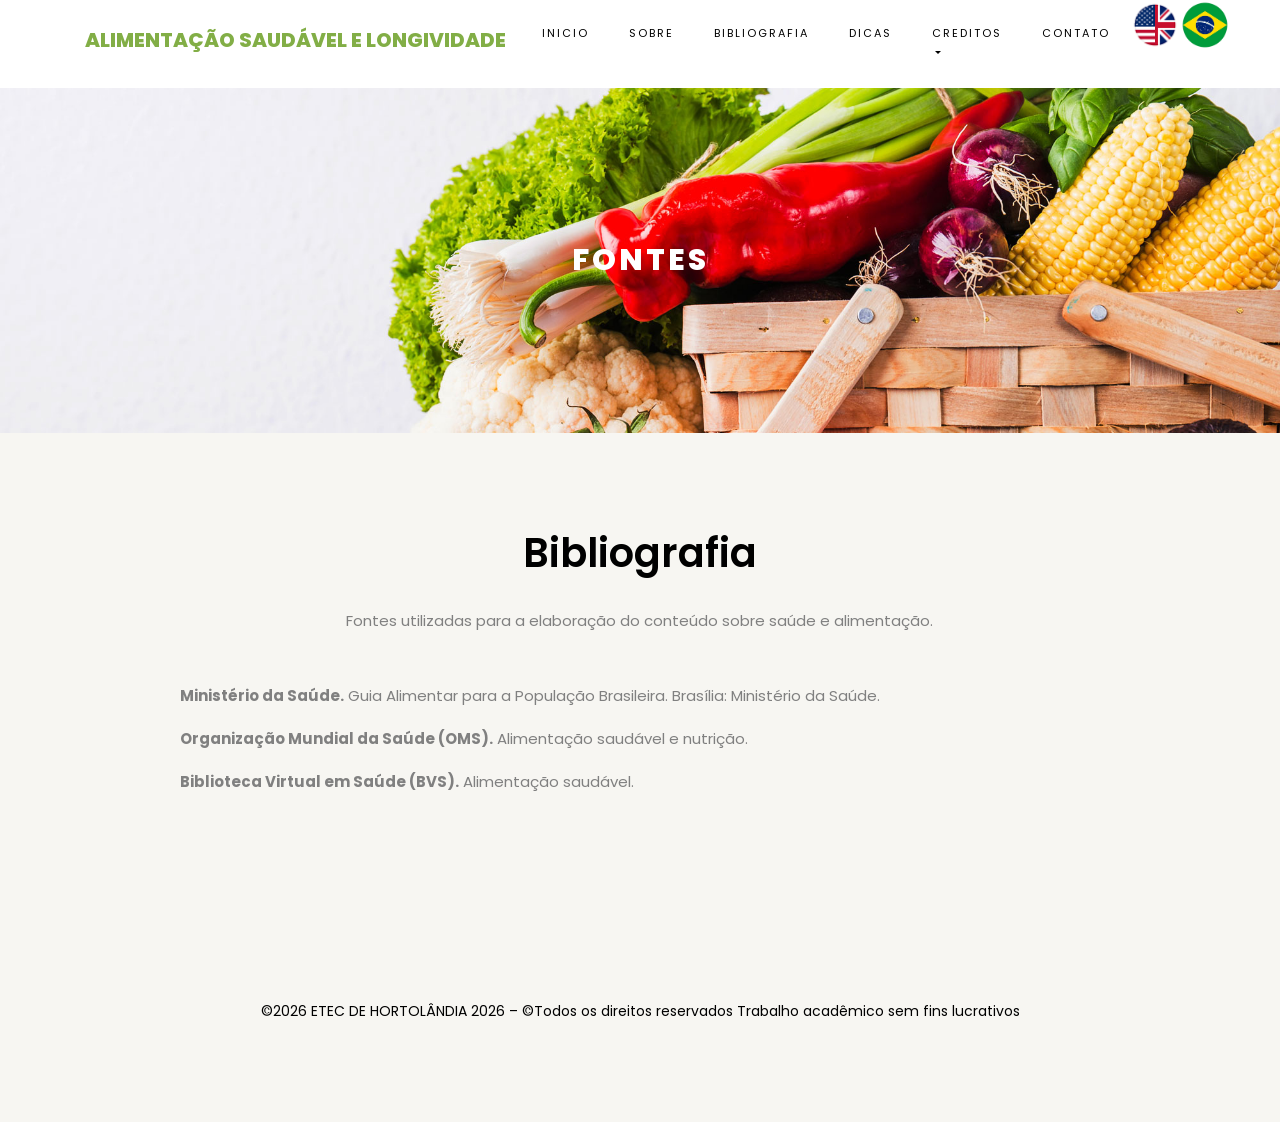
<file: bibliografia.html>
<!DOCTYPE html>
<html lang="pt-br">
  <head>
    <title>alimentação Saudável</title>
    <meta charset="utf-8">
    <link rel="icon" type="images/png" href="images\logo.png">
    <meta name="viewport" content="width=device-width, initial-scale=1, shrink-to-fit=no">

    <link href="https://fonts.googleapis.com/css?family=Poppins:200,300,400,500,600,700,800&display=swap" rel="stylesheet">
    <link href="https://fonts.googleapis.com/css?family=Lora:400,400i,700,700i&display=swap" rel="stylesheet">
    <link href="https://fonts.googleapis.com/css?family=Amatic+SC:400,700&display=swap" rel="stylesheet">

    <link rel="stylesheet" href="css/open-iconic-bootstrap.min.css">
    <link rel="stylesheet" href="css/animate.css">

    <link rel="stylesheet" href="css/owl.carousel.min.css">
    <link rel="stylesheet" href="css/owl.theme.default.min.css">
    <link rel="stylesheet" href="css/magnific-popup.css">

    <link rel="stylesheet" href="css/aos.css">
    <link rel="stylesheet" href="css/ionicons.min.css">

    <!-- Não será utilizado nesta página
    <link rel="stylesheet" href="css/bootstrap-datepicker.css">
    <link rel="stylesheet" href="css/jquery.timepicker.css">
    -->

    <link rel="stylesheet" href="css/flaticon.css">
    <link rel="stylesheet" href="css/icomoon.css">
    <link rel="stylesheet" href="css/style.css">
  </head>

  <body>

    <!-- TOPO DO TEMPLATE - NÃO SERÁ UTILIZADO
    <div class="py-1 bg-primary">
      <div class="container">
        <div class="row no-gutters d-flex align-items-start align-items-center px-md-0">
          <div class="col-lg-12 d-block">
            <div class="row d-flex">

              <div class="col-md pr-4 d-flex topper align-items-center">
                <div class="icon mr-2 d-flex justify-content-center align-items-center">
                  <span class="icon-phone2"></span>
                </div>
                <span class="text">+ 1235 2355 98</span>
              </div>

              <div class="col-md pr-4 d-flex topper align-items-center">
                <div class="icon mr-2 d-flex justify-content-center align-items-center">
                  <span class="icon-paper-plane"></span>
                </div>
                <span class="text">youremail@email.com</span>
              </div>

              <div class="col-md-5 pr-4 d-flex topper align-items-center text-lg-right">
                <span class="text">3-5 Business days delivery &amp; Free Returns</span>
              </div>

            </div>
          </div>
        </div>
      </div>
    </div>
    -->

    <!-- MENU PRINCIPAL -->
     <nav class="navbar navbar-expand-lg navbar-dark ftco_navbar bg-dark ftco-navbar-light" id="ftco-navbar">
	    <div class="container">
	      <h5><a class="navbar-brand" href="index.html">Alimentação saudável e longividade</a></h5>
	      <button class="navbar-toggler" type="button" data-toggle="collapse" data-target="#ftco-nav" aria-controls="ftco-nav" aria-expanded="false" aria-label="Toggle navigation">
	        <span class="oi oi-menu">menu</span>
	      </button>

	      <div class="collapse navbar-collapse" id="ftco-nav">
	        <ul class="navbar-nav ml-auto">
	          <li class="nav-item active"><a href="index.html" class="nav-link">Inicio</a></li>
	          <!--<li class="nav-item dropdown">
              <a class="nav-link dropdown-toggle" href="#" id="dropdown04" data-toggle="dropdown" aria-haspopup="true" aria-expanded="false">Desenvolvendores</a>
              <div class="dropdown-menu" aria-labelledby="dropdown04">
              	<a class="dropdown-item" href=""></a>
              	<a class="dropdown-item" href="wishlist.html">leonardo</a>
                <a class="dropdown-item" href="product-single.html">Fabricio</a>
                <a class="dropdown-item" href="cart.html">isabely</a>
                <a class="dropdown-item" href="checkout.html">Beatriz</a>
              </div>
            </li>-->
	          <li class="nav-item"><a href="sobre.html" class="nav-link">sobre</a></li>
            <li class="nav-item"><a href="bibliografia.html" class="nav-link">bibliografia</a></li>
            <li class="nav-item"><a href="demais.html" class="nav-link">Dicas</a></li>
            
	          <!--<li class="nav-item"><a href="creditos.html" class="nav-link">Creditos</a></li>-->
	        
			  <!--<li class="nav-item"><img src="images/a_.jpg" width="50" height="50"></a></li>
			  <li class="nav-item"><img src="images/brasil-removebg-preview.png" width="50" height="50"></a></li>-->

			  <li class="nav-item dropdown">
			  <a class="nav-link dropdown-toggle" href="#" id="dropdown04" data-toggle="dropdown" aria-haspopup="true" aria-expanded="false">Creditos</a>
              <div class="dropdown-menu" aria-labelledby="dropdown04">
              	<a class="dropdown-item" href=""></a>
              	<a class="dropdown-item" href="orientador.html">Orientadores</a>
                <a class="dropdown-item" href="desenvol.html">Desenvolvendores</a>
              </div>
			  <li class="nav-item"><a href="contact.html" class="nav-link">contato</a></li>

			

			  <li class="nav-item">
				<a href="bibliografia_ingles.html">
					<img src="images/a_.jpg" alt="Ir para a página inicial" width="50" height="50">
				</a>
				
				<li class="nav-item">
					<a href="bibliografia.html">
						<img src="images/brasil-removebg-preview.png" alt="Ir para a página inicial" width="50" height="50">
					</a>

            </li>
	      
	      

	        </ul>
	      </div>
	    </div>
	  </nav>

    <!-- CABEÇALHO -->
    <div class="hero-wrap hero-bread"
      style="background-image: url('images/bg_1.jpg');">

      <div class="container">

        <div class="row no-gutters slider-text align-items-center justify-content-center">

          <div class="col-md-9 text-center">

            <!-- Breadcrumb original do template - não será utilizado
            <p class="breadcrumbs">
              <span class="mr-2">
                <a href="index.html">Home</a>
              </span>
              <span>Blog</span>
            </p>
            -->

            <h1 class="mb-0 bread">Fontes</h1>

          </div>

        </div>

      </div>

    </div>

    <!-- CONTEÚDO DAS FONTES -->
    <section class="ftco-section bg-light">

      <div class="container">

        <div class="row justify-content-center">

          <div class="col-md-10">

            <div class="heading-section text-center">

              <h2 class="mb-4">Bibliografia</h2>

              <p>
                Fontes utilizadas para a elaboração do conteúdo sobre
                saúde e alimentação.
              </p>

            </div>

            <div class="mt-5">

              <p>
                <strong>Ministério da Saúde.</strong>
                Guia Alimentar para a População Brasileira.
                Brasília: Ministério da Saúde.
              </p>

              <p>
                <strong>Organização Mundial da Saúde (OMS).</strong>
                Alimentação saudável e nutrição.
              </p>

              <p>
                <strong>Biblioteca Virtual em Saúde (BVS).</strong>
                Alimentação saudável.
              </p>

            </div>

          </div>

        </div>

      </div>

    </section>


    <!-- NEWSLETTER, CONTADORES, DEPOIMENTOS E SERVIÇOS DO TEMPLATE
    NÃO SERÃO UTILIZADOS NESTE TRABALHO

    <section class="ftco-section ftco-no-pt ftco-no-pb py-5 bg-light">
      Conteúdo original do template mantido aqui como comentário.
    </section>

    -->


    <!-- RODAPÉ ORIGINAL DO TEMPLATE - MANTIDO COMENTADO

    <footer class="ftco-footer ftco-section">
      Conteúdo original do template.
    </footer>

    -->


    <!-- RODAPÉ -->
    <footer class="ftco-footer ftco-section bg-light">

      <div class="container">

        <div class="row">

          <div class="col-md-12 text-center">

           &copy;<script>document.write(new Date().getFullYear());</script> ETEC DE HORTOLÂNDIA 2026 – ©Todos os direitos reservados
Trabalho acadêmico sem fins lucrativos</i> <a href="https://colorlib.com" target="_blank"></a>

          </div>

        </div>

      </div>

    </footer>


    <!-- LOADER ORIGINAL DO TEMPLATE - NÃO SERÁ UTILIZADO
    <div id="ftco-loader" class="show fullscreen">
      <svg class="circular" width="48px" height="48px">
        <circle class="path-bg" cx="24" cy="24" r="22"
          fill="none" stroke-width="4" stroke="#eeeeee"/>
        <circle class="path" cx="24" cy="24" r="22"
          fill="none" stroke-width="4"
          stroke-miterlimit="10" stroke="#F96D00"/>
      </svg>
    </div>
    -->
	<footer>
</footer>

    <!-- JAVASCRIPT DO TEMPLATE -->
    <script src="js/jquery.min.js"></script>
    <script src="js/jquery-migrate-3.0.1.min.js"></script>
    <script src="js/popper.min.js"></script>
    <script src="js/bootstrap.min.js"></script>
    <script src="js/jquery.easing.1.3.js"></script>
    <script src="js/jquery.waypoints.min.js"></script>
    <script src="js/jquery.stellar.min.js"></script>
    <script src="js/owl.carousel.min.js"></script>
    <script src="js/owl.carousel.min.js"></script>
    <script src="js/jquery.magnific-popup.min.js"></script>
    <script src="js/aos.js"></script>
    <script src="js/jquery.animateNumber.min.js"></script>

    <!-- Não será utilizado
    <script src="js/bootstrap-datepicker.js"></script>
    <script src="js/scrollax.min.js"></script>
    <script src="https://maps.googleapis.com/maps/api/js?key=AIzaSyBVWaKrjvy3MaE7SQ74_uJiULgl1JY0H2s&sensor=false"></script>
    <script src="js/google-map.js"></script>
    -->

    <script src="js/main.js"></script>

  </body>
</html>
</file>
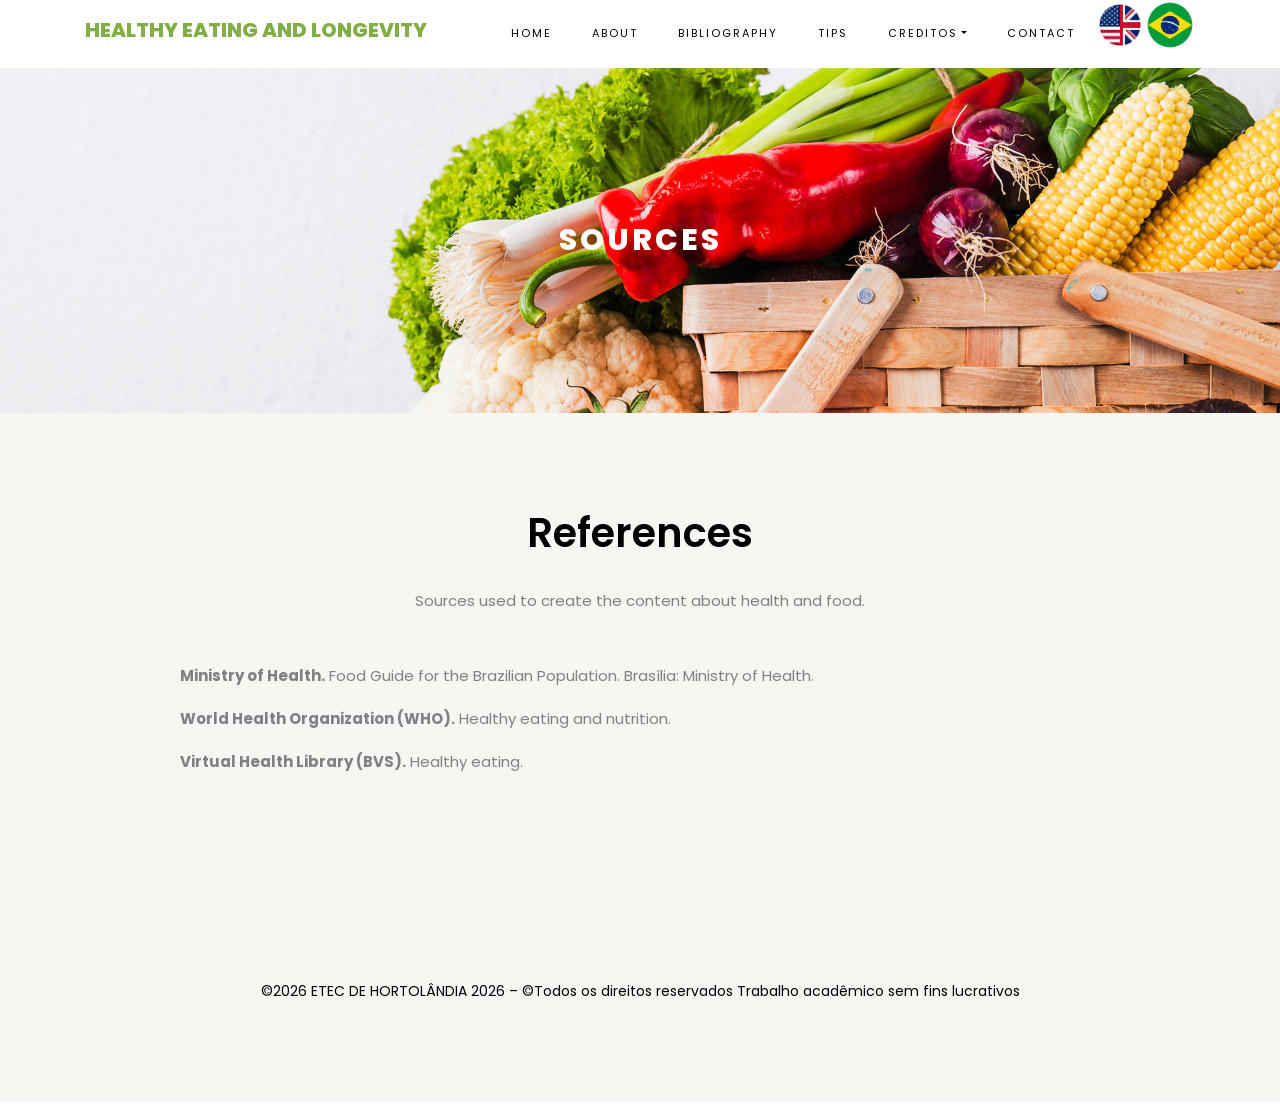
<file: bibliografia_ingles.html>
<!DOCTYPE html>
<html lang="en">
  <head>
    <title>Healthy Eating</title>
    <meta charset="utf-8">
    <link rel="icon" type="images/png" href="images\logo.png">
    <meta name="viewport" content="width=device-width, initial-scale=1, shrink-to-fit=no">

    <link href="https://fonts.googleapis.com/css?family=Poppins:200,300,400,500,600,700,800&display=swap" rel="stylesheet">
    <link href="https://fonts.googleapis.com/css?family=Lora:400,400i,700,700i&display=swap" rel="stylesheet">
    <link href="https://fonts.googleapis.com/css?family=Amatic+SC:400,700&display=swap" rel="stylesheet">

    <link rel="stylesheet" href="css/open-iconic-bootstrap.min.css">
    <link rel="stylesheet" href="css/animate.css">

    <link rel="stylesheet" href="css/owl.carousel.min.css">
    <link rel="stylesheet" href="css/owl.theme.default.min.css">
    <link rel="stylesheet" href="css/magnific-popup.css">

    <link rel="stylesheet" href="css/aos.css">
    <link rel="stylesheet" href="css/ionicons.min.css">

    <!-- Not used on this page
    <link rel="stylesheet" href="css/bootstrap-datepicker.css">
    <link rel="stylesheet" href="css/jquery.timepicker.css">
    -->

    <link rel="stylesheet" href="css/flaticon.css">
    <link rel="stylesheet" href="css/icomoon.css">
    <link rel="stylesheet" href="css/style.css">
  </head>

  <body>

    <!-- TEMPLATE TOP - NOT USED
    <div class="py-1 bg-primary">
      <div class="container">
        <div class="row no-gutters d-flex align-items-start align-items-center px-md-0">
          <div class="col-lg-12 d-block">
            <div class="row d-flex">

              <div class="col-md pr-4 d-flex topper align-items-center">
                <div class="icon mr-2 d-flex justify-content-center align-items-center">
                  <span class="icon-phone2"></span>
                </div>
                <span class="text">+ 1235 2355 98</span>
              </div>

              <div class="col-md pr-4 d-flex topper align-items-center">
                <div class="icon mr-2 d-flex justify-content-center align-items-center">
                  <span class="icon-paper-plane"></span>
                </div>
                <span class="text">youremail@email.com</span>
              </div>

              <div class="col-md-5 pr-4 d-flex topper align-items-center text-lg-right">
                <span class="text">3-5 Business days delivery &amp; Free Returns</span>
              </div>

            </div>
          </div>
        </div>
      </div>
    </div>
    -->

    <!-- MAIN MENU -->
     <nav class="navbar navbar-expand-lg navbar-dark ftco_navbar bg-dark ftco-navbar-light" id="ftco-navbar">
	    <div class="container">
	      <h5><a class="navbar-brand" href="index_ingles.html">Healthy eating and longevity</a></h5>
	      <button class="navbar-toggler" type="button" data-toggle="collapse" data-target="#ftco-nav" aria-controls="ftco-nav" aria-expanded="false" aria-label="Toggle navigation">
	        <span class="oi oi-menu">menu</span>
	      </button>

	      <div class="collapse navbar-collapse" id="ftco-nav">
	        <ul class="navbar-nav ml-auto">
	          <li class="nav-item active"><a href="index_ingles.html" class="nav-link">Home</a></li>
	          <!--<li class="nav-item dropdown">
              <a class="nav-link dropdown-toggle" href="#" id="dropdown04" data-toggle="dropdown" aria-haspopup="true" aria-expanded="false">Developers</a>
              <div class="dropdown-menu" aria-labelledby="dropdown04">
              	<a class="dropdown-item" href=""></a>
              	<a class="dropdown-item" href="wishlist.html">leonardo</a>
                <a class="dropdown-item" href="product-single.html">Fabricio</a>
                <a class="dropdown-item" href="cart.html">isabely</a>
                <a class="dropdown-item" href="checkout.html">Beatriz</a>
              </div>
            </li>-->
	          <li class="nav-item"><a href="sobre_ingles.html" class="nav-link">About</a></li>
            <li class="nav-item"><a href="bibliografia_ingles.html" class="nav-link">bibliography</a></li>
            <li class="nav-item"><a href="demais_ingles.html" class="nav-link">tips</a></li>
            
	          <!--<li class="nav-item"><a href="creditos_ingles.html" class="nav-link">Credits</a></li>-->
	     
			  <!--<li class="nav-item"><img src="images/a_.jpg" width="50" height="50"></a></li>
			  <li class="nav-item"><img src="images/brasil-removebg-preview.png" width="50" height="50"></a></li>-->

			 
			  <li class="nav-item dropdown">
			  <a class="nav-link dropdown-toggle" href="#" id="dropdown04" data-toggle="dropdown" aria-haspopup="true" aria-expanded="false">Creditos</a>
              <div class="dropdown-menu" aria-labelledby="dropdown04">
              	<a class="dropdown-item" href=""></a>
              	<a class="dropdown-item" href="orientador_ingles.html">adivisor</a>
                <a class="dropdown-item" href="desenvol_ingles.html">Developers</a>
              </div>
			  <li class="nav-item"><a href="contact_ingles.html" class="nav-link">Contact</a></li>


			  <li class="nav-item">
				<a href="bibliografia_ingles.html">
					<img src="images/a_.jpg" alt="Go to the home page" width="50" height="50">
				</a>
				
				<li class="nav-item">
					<a href="bibliografia.html">
						<img src="images/brasil-removebg-preview.png" alt="Go to the home page" width="50" height="50">
					</a>

            </li>
	      
	      

	        </ul>
	      </div>
	    </div>
	  </nav>

    <!-- HEADER -->
    <div class="hero-wrap hero-bread"
      style="background-image: url('images/bg_1.jpg');">

      <div class="container">

        <div class="row no-gutters slider-text align-items-center justify-content-center">

          <div class="col-md-9 text-center">

            <!-- Original template breadcrumb - not used
            <p class="breadcrumbs">
              <span class="mr-2">
                <a href="index.html">Home</a>
              </span>
              <span>Blog</span>
            </p>
            -->

            <h1 class="mb-0 bread">Sources</h1>

          </div>

        </div>

      </div>

    </div>

    <!-- SOURCES CONTENT -->
    <section class="ftco-section bg-light">

      <div class="container">

        <div class="row justify-content-center">

          <div class="col-md-10">

            <div class="heading-section text-center">

              <h2 class="mb-4">References</h2>

              <p>
                Sources used to create the content about
                health and food.
              </p>

            </div>

            <div class="mt-5">

              <p>
                <strong>Ministry of Health.</strong>
                Food Guide for the Brazilian Population.
                Brasília: Ministry of Health.
              </p>

              <p>
                <strong>World Health Organization (WHO).</strong>
                Healthy eating and nutrition.
              </p>

              <p>
                <strong>Virtual Health Library (BVS).</strong>
                Healthy eating.
              </p>

            </div>

          </div>

        </div>

      </div>

    </section>


    <!-- NEWSLETTER, COUNTERS, TESTIMONIALS AND SERVICES FROM THE TEMPLATE
    NOT USED IN THIS WORK

    <section class="ftco-section ftco-no-pt ftco-no-pb py-5 bg-light">
      Original template content kept here as a comment.
    </section>

    -->


    <!-- ORIGINAL TEMPLATE FOOTER - KEPT COMMENTED

    <footer class="ftco-footer ftco-section">
      Original template content.
    </footer>

    -->


    <!-- FOOTER -->
    <footer class="ftco-footer ftco-section bg-light">

      <div class="container">

        <div class="row">

          <div class="col-md-12 text-center">

           &copy;<script>document.write(new Date().getFullYear());</script> ETEC DE HORTOLÂNDIA 2026 – ©Todos os direitos reservados
Trabalho acadêmico sem fins lucrativos</i> <a href="https://colorlib.com" target="_blank"></a>
          </div>

        </div>

      </div>

    </footer>


    <!-- ORIGINAL TEMPLATE LOADER - NOT USED
    <div id="ftco-loader" class="show fullscreen">
      <svg class="circular" width="48px" height="48px">
        <circle class="path-bg" cx="24" cy="24" r="22"
          fill="none" stroke-width="4" stroke="#eeeeee"/>
        <circle class="path" cx="24" cy="24" r="22"
          fill="none" stroke-width="4"
          stroke-miterlimit="10" stroke="#F96D00"/>
      </svg>
    </div>
    -->
	<footer>
    <p><!-- Link back to Colorlib can't be removed. Template is licensed under CC BY 3.0. -->
</footer>

    <!-- TEMPLATE JAVASCRIPT -->
    <script src="js/jquery.min.js"></script>
    <script src="js/jquery-migrate-3.0.1.min.js"></script>
    <script src="js/popper.min.js"></script>
    <script src="js/bootstrap.min.js"></script>
    <script src="js/jquery.easing.1.3.js"></script>
    <script src="js/jquery.waypoints.min.js"></script>
    <script src="js/jquery.stellar.min.js"></script>
    <script src="js/owl.carousel.min.js"></script>
    <script src="js/owl.carousel.min.js"></script>
    <script src="js/jquery.magnific-popup.min.js"></script>
    <script src="js/aos.js"></script>
    <script src="js/jquery.animateNumber.min.js"></script>

    <!-- Not used
    <script src="js/bootstrap-datepicker.js"></script>
    <script src="js/scrollax.min.js"></script>
    <script src="https://maps.googleapis.com/maps/api/js?key=AIzaSyBVWaKrjvy3MaE7SQ74_uJiULgl1JY0H2s&sensor=false"></script>
    <script src="js/google-map.js"></script>
    -->

    <script src="js/main.js"></script>

  </body>
</html>
</file>
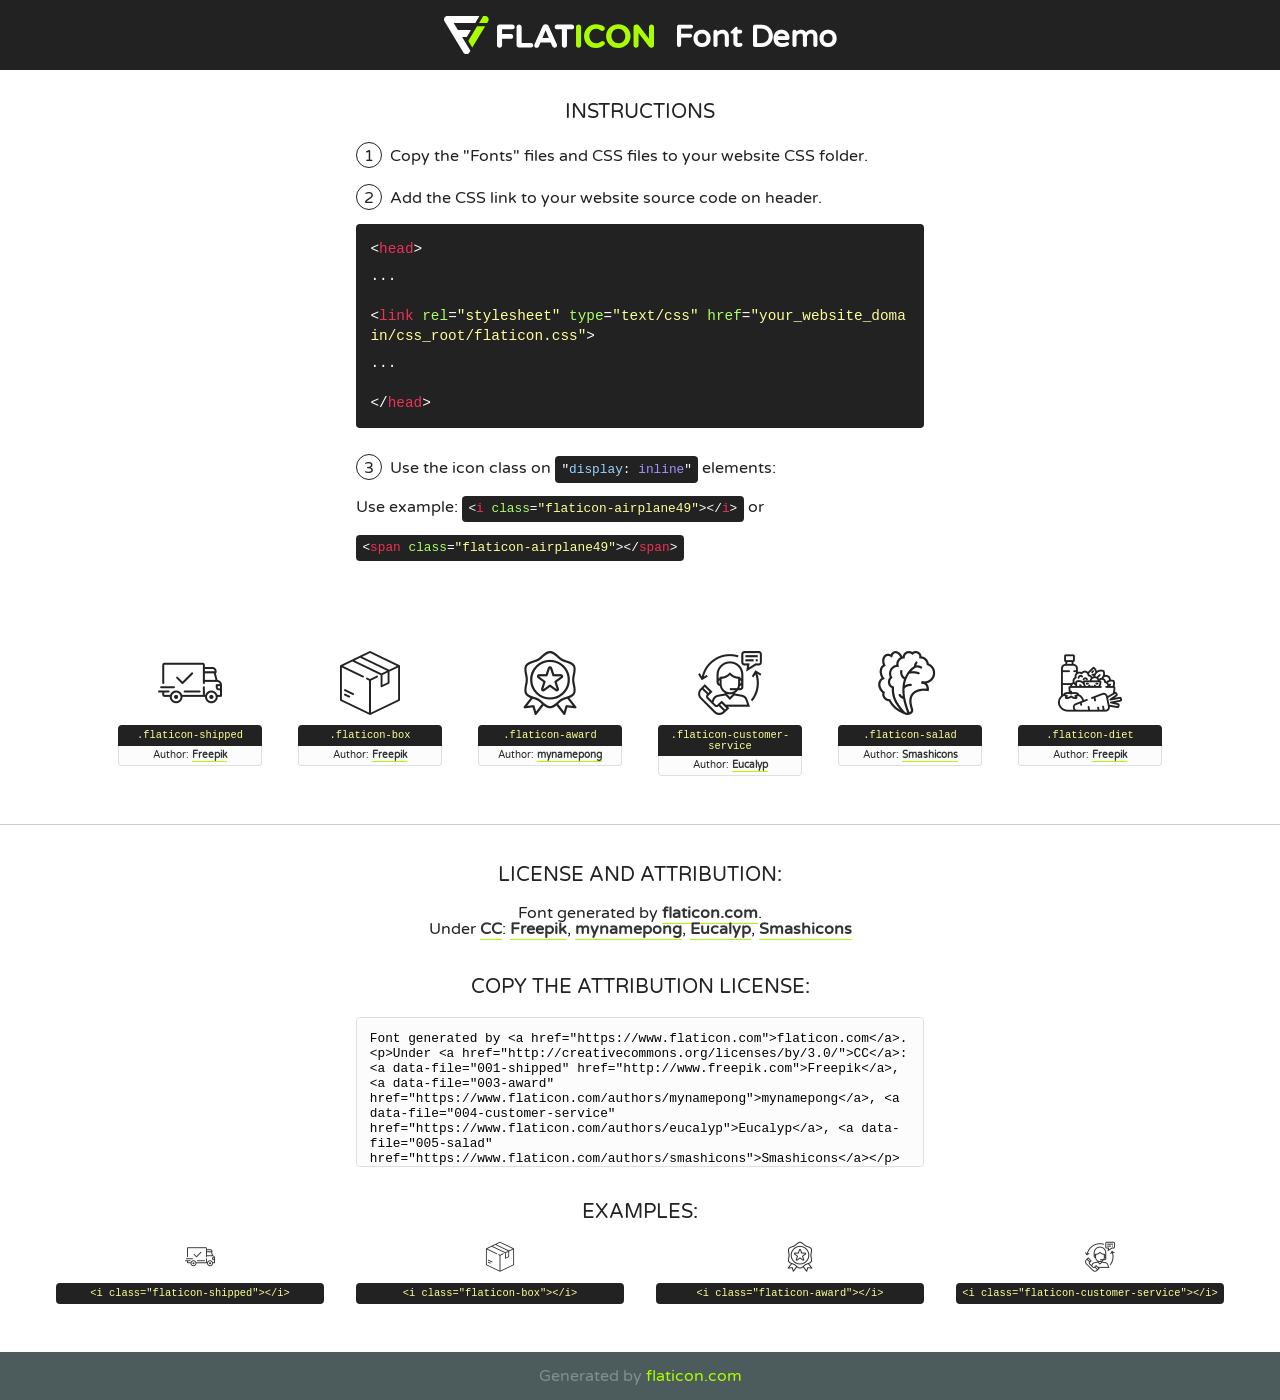
<file: fonts/flaticon/font/flaticon.html>
<!DOCTYPE html>
<!--
  Flaticon icon font: Flaticon
  Creation date: 17/07/2019 12:38
-->
<html>
<!DOCTYPE html>
<html>

<head>
    <title>Flaticon WebFont</title>
    <link href="http://fonts.googleapis.com/css?family=Varela+Round" rel="stylesheet" type="text/css" />
    <link rel="stylesheet" type="text/css" href="flaticon.css">
    <meta charset="UTF-8">
    <style>
    html, body, div, span, applet, object, iframe,
    h1, h2, h3, h4, h5, h6, p, blockquote, pre,
    a, abbr, acronym, address, big, cite, code,
    del, dfn, em, img, ins, kbd, q, s, samp,
    small, strike, strong, sub, sup, tt, var,
    b, u, i, center,
    dl, dt, dd, ol, ul, li,
    fieldset, form, label, legend,
    table, caption, tbody, tfoot, thead, tr, th, td,
    article, aside, canvas, details, embed, 
    figure, figcaption, footer, header, hgroup, 
    menu, nav, output, ruby, section, summary,
    time, mark, audio, video {
        margin: 0;
        padding: 0;
        border: 0;
        font-size: 100%;
        font: inherit;
        vertical-align: baseline;
    }
    /* HTML5 display-role reset for older browsers */
    article, aside, details, figcaption, figure, 
    footer, header, hgroup, menu, nav, section {
        display: block;
    }
    body {
        line-height: 1;
    }
    ol, ul {
        list-style: none;
    }
    blockquote, q {
        quotes: none;
    }
    blockquote:before, blockquote:after,
    q:before, q:after {
        content: '';
        content: none;
    }
    table {
        border-collapse: collapse;
        border-spacing: 0;
    }
    body {
        font-family: 'Varela Round', Helvetica, Arial, sans-serif;
        font-size: 16px;
        color: #222;
    }
    a {
        color: #333;
        border-bottom: 1px solid #a9fd00;
        font-weight: bold;
        text-decoration: none;
    }
    * {
        -moz-box-sizing: border-box;
        -webkit-box-sizing: border-box;
        box-sizing: border-box;
        margin: 0;
        padding: 0;
    }
    [class^="flaticon-"]:before, [class*=" flaticon-"]:before, [class^="flaticon-"]:after, [class*=" flaticon-"]:after {
        font-family: Flaticon;
        font-size: 30px;
        font-style: normal;
        margin-left: 20px;
        color: #333;
    }
    .wrapper {
        max-width: 600px;
        margin: auto;
        padding: 0 1em;
    }
    .title {
        font-size: 1.25em;
        text-align: center;
        margin-bottom: 1em;
        text-transform: uppercase;
    }
    header {
        text-align: center;
        background-color: #222;
        color: #fff;
        padding: 1em;
    }
    header .logo {
        width: 210px;
        height: 38px;
        display: inline-block;
        vertical-align: middle;
        margin-right: 1em;
        border: none;
    }
    header strong {
        font-size: 1.95em;
        font-weight: bold;
        vertical-align: middle;
        margin-top: 5px;
        display: inline-block;
    }
    .demo {
        margin: 2em auto;
        line-height: 1.25em;
    }
    .demo ul li {
        margin-bottom: 1em;
    }
    .demo ul li .num {
        color: #222;
        border-radius: 20px;
        display: inline-block;
        width: 26px;
        padding: 3px;
        height: 26px;
        text-align: center;
        margin-right: 0.5em;
        border: 1px solid #222;
    }
    .demo ul li code {
        background-color: #222;
        border-radius: 4px;
        padding: 0.25em 0.5em;
        display: inline-block;
        color: #fff;
        font-family: Consolas,Monaco,Lucida Console,Liberation Mono,DejaVu Sans Mono,Bitstream Vera Sans Mono,Courier New, monospace;
        font-weight: lighter;
        margin-top: 1em;
        font-size: 0.8em;
        word-break: break-all;
    }
    .demo ul li code.big {
        padding: 1em;
        font-size: 0.9em;
    }
    .demo ul li code .red {
        color: #EF3159;
    }
    .demo ul li code .green {
        color: #ACFF65;
    }
    .demo ul li code .yellow {
        color: #FFFF99;
    }
    .demo ul li code .blue {
        color: #99D3FF;
    }
    .demo ul li code .purple {
        color: #A295FF;
    }
    .demo ul li code .dots {
        margin-top: 0.5em;
        display: block;
    }
    #glyphs {
        border-bottom: 1px solid #ccc;
        padding: 2em 0;
        text-align: center;
    }
    .glyph {
        display: inline-block;
        width: 9em;
        margin: 1em;
        text-align: center;
        vertical-align: top;
        background: #FFF;
    }
    .glyph .glyph-icon {
        padding: 10px;
        display: block;
        font-family:"Flaticon";
        font-size: 64px;
        line-height: 1;
    }
    .glyph .glyph-icon:before {
        font-size: 64px;
        color: #222;
        margin-left: 0;
    }
    .class-name {
        font-size: 0.65em;
        background-color: #222;
        color: #fff;
        border-radius: 4px 4px 0 0;
        padding: 0.5em;
        color: #FFFF99;
        font-family: Consolas,Monaco,Lucida Console,Liberation Mono,DejaVu Sans Mono,Bitstream Vera Sans Mono,Courier New, monospace;
    }
    .author-name {
        font-size: 0.6em;
        background-color: #fcfcfd;
        border: 1px solid #DEDEE4;
        border-top: 0;
        border-radius: 0 0 4px 4px;
        padding: 0.5em;
    }
    .class-name:last-child {
        font-size: 10px;
        color:#888;
    }
    .class-name:last-child a {
        font-size: 10px;
        color:#555;
    }
    .class-name:last-child a:hover {
        color:#a9fd00;
    }
    .glyph > input {
        display: block;
        width: 100px;
        margin: 5px auto;
        text-align: center;
        font-size: 12px;
        cursor: text;
    }
    .glyph > input.icon-input {
        font-family:"Flaticon";
        font-size: 16px;
        margin-bottom: 10px;
    }
    .attribution .title {
        margin-top: 2em;
    }
    .attribution textarea {
        background-color: #fcfcfd;
        padding: 1em;
        border: none;
        box-shadow: none;
        border: 1px solid #DEDEE4;
        border-radius: 4px;
        resize: none;
        width: 100%;
        height: 150px;
        font-size: 0.8em;
        font-family: Consolas,Monaco,Lucida Console,Liberation Mono,DejaVu Sans Mono,Bitstream Vera Sans Mono,Courier New, monospace;
        -webkit-appearance: none;
    }
    .iconsuse {
        margin: 2em auto;
        text-align: center;
        max-width: 1200px;
    }
    .iconsuse:after {
        content: '';
        display: table;
        clear: both;
    }
    .iconsuse .image {
        float: left;
        width: 25%;
        padding: 0 1em;
    }
    .iconsuse .image p {
        margin-bottom: 1em;
    }
    .iconsuse .image span {
        display: block;
        font-size: 0.65em;
        background-color: #222;
        color: #fff;
        border-radius: 4px;
        padding: 0.5em;
        color: #FFFF99;
        margin-top: 1em;
        font-family: Consolas,Monaco,Lucida Console,Liberation Mono,DejaVu Sans Mono,Bitstream Vera Sans Mono,Courier New, monospace;
    }
    #footer {
        text-align: center;
        background-color: #4C5B5C;
        color: #7c9192;
        padding: 1em;
    }
    #footer a {
        border: none;
        color: #a9fd00;
        font-weight: normal;
    }
    @media (max-width: 960px) {
        .iconsuse .image {
            width: 50%;
        }
    }
    @media (max-width: 560px) {
        .iconsuse .image {
            width: 100%;
        }
    }
    </style>
</head>

<body class="characters-off">

    <header>
        <a href="https://www.flaticon.com" target="_blank" class="logo">
            <svg version="1.1" xmlns="http://www.w3.org/2000/svg" xmlns:xlink="http://www.w3.org/1999/xlink" xmlns:a="http://ns.adobe.com/AdobeSVGViewerExtensions/3.0/" viewBox="0 0 560.875 102.036" enable-background="new 0 0 560.875 102.036" xml:space="preserve">
                <defs>
                </defs>
                <g>
                    <g class="letters">
                        <path fill="#ffffff" d="M141.596,29.675c0-3.777,2.985-6.767,6.764-6.767h34.438c3.426,0,6.15,2.728,6.15,6.15
                        c0,3.43-2.724,6.149-6.15,6.149h-27.674v13.091h23.719c3.429,0,6.151,2.724,6.151,6.15c0,3.43-2.723,6.149-6.151,6.149h-23.719
                        v17.574c0,3.773-2.986,6.761-6.764,6.761c-3.779,0-6.764-2.989-6.764-6.761V29.675z"></path>
                        <path fill="#ffffff" d="M193.844,29.149c0-3.781,2.985-6.767,6.764-6.767c3.776,0,6.763,2.985,6.763,6.767v42.957h25.039
                        c3.426,0,6.149,2.726,6.149,6.153c0,3.425-2.723,6.15-6.149,6.15h-31.802c-3.779,0-6.764-2.986-6.764-6.768V29.149z"></path>
                        <path fill="#ffffff" d="M241.891,75.71l21.438-48.407c1.492-3.341,4.215-5.357,7.906-5.357h0.792
                        c3.686,0,6.323,2.017,7.815,5.357l21.439,48.407c0.436,0.967,0.701,1.845,0.701,2.723c0,3.602-2.809,6.501-6.414,6.501
                        c-3.161,0-5.269-1.845-6.499-4.655l-4.132-9.661h-27.059l-4.301,10.102c-1.144,2.631-3.426,4.214-6.237,4.214
                        c-3.517,0-6.24-2.81-6.24-6.325C241.1,77.64,241.451,76.677,241.891,75.71z M279.932,58.666l-8.521-20.297l-8.526,20.297H279.932
                        z"></path>
                        <path fill="#ffffff" d="M314.864,35.387H301.86c-3.429,0-6.239-2.813-6.239-6.238c0-3.429,2.811-6.24,6.239-6.24h39.533
                        c3.426,0,6.237,2.811,6.237,6.24c0,3.425-2.811,6.238-6.237,6.238h-13.001v42.785c0,3.773-2.99,6.761-6.764,6.761
                        c-3.779,0-6.764-2.989-6.764-6.761V35.387z"></path>
                        <path fill="#A9FD00" d="M352.615,29.149c0-3.781,2.985-6.767,6.767-6.767c3.774,0,6.761,2.985,6.761,6.767v49.024
                        c0,3.773-2.987,6.761-6.761,6.761c-3.781,0-6.767-2.989-6.767-6.761V29.149z"></path>
                        <path fill="#A9FD00" d="M374.132,53.836v-0.179c0-17.481,13.178-31.801,32.065-31.801c9.22,0,15.459,2.458,20.557,6.238
                        c1.402,1.054,2.637,2.985,2.637,5.357c0,3.692-2.985,6.59-6.681,6.59c-1.845,0-3.071-0.702-4.044-1.319
                        c-3.776-2.813-7.729-4.393-12.562-4.393c-10.364,0-17.831,8.611-17.831,19.154v0.173c0,10.542,7.291,19.329,17.831,19.329
                        c5.715,0,9.492-1.756,13.359-4.834c1.049-0.874,2.458-1.491,4.039-1.491c3.429,0,6.325,2.813,6.325,6.236
                        c0,2.106-1.056,3.78-2.282,4.834c-5.539,4.834-12.036,7.733-21.878,7.733C387.572,85.464,374.132,71.493,374.132,53.836z"></path>
                        <path fill="#A9FD00" d="M433.009,53.836v-0.179c0-17.481,13.79-31.801,32.766-31.801c18.981,0,32.592,14.143,32.592,31.628v0.173
                        c0,17.483-13.785,31.807-32.769,31.807C446.625,85.464,433.009,71.32,433.009,53.836z M484.224,53.836v-0.179
                        c0-10.539-7.725-19.326-18.626-19.326c-10.893,0-18.449,8.611-18.449,19.154v0.173c0,10.542,7.73,19.329,18.626,19.329
                        C476.676,72.986,484.224,64.378,484.224,53.836z"></path>
                        <path fill="#A9FD00" d="M506.233,29.321c0-3.774,2.99-6.763,6.767-6.763h1.401c3.252,0,5.183,1.583,7.029,3.953l26.093,34.265
                        V29.059c0-3.692,2.99-6.677,6.681-6.677c3.683,0,6.671,2.985,6.671,6.677v48.934c0,3.78-2.987,6.765-6.764,6.765h-0.436
                        c-3.257,0-5.188-1.581-7.034-3.953l-27.056-35.492v32.944c0,3.687-2.985,6.676-6.678,6.676c-3.683,0-6.673-2.989-6.673-6.676
                        V29.321z"></path>
                    </g>
                    <g class="insignia">
                        <path fill="#ffffff" d="M48.372,56.137h12.517l11.156-18.537H37.186L25.688,18.539h57.825L94.668,0H9.271
                        C5.925,0,2.842,1.801,1.198,4.716c-1.644,2.907-1.593,6.482,0.134,9.343l50.38,83.501c1.678,2.781,4.689,4.476,7.938,4.476
                        c3.246,0,6.257-1.695,7.935-4.476l2.898-4.804L48.372,56.137z"></path>
                        <g class="i">
                            <path fill="#A9FD00" d="M93.575,18.539h0.031v0.004l21.652,0.004l2.705-4.488c1.727-2.861,1.778-6.436,0.133-9.343
                            C116.454,1.801,113.371,0,110.026,0h-5.294L93.575,18.539z"></path>
                            <polygon fill="#A9FD00" points="88.291,27.356 64.725,66.486 75.519,84.404 109.942,27.356"></polygon>
                        </g>
                    </g>
                </g>
            </svg>
        </a>
        <strong>Font Demo</strong>
    </header>


    <section class="demo wrapper">

        <p class="title">Instructions</p>

        <ul>
            <li>
                <span class="num">1</span>Copy the "Fonts" files and CSS files to your website CSS folder.
            </li>
            <li>
                <span class="num">2</span>Add the CSS link to your website source code on header.
                <code class="big">
                    &lt;<span class="red">head</span>&gt;
                    <br/><span class="dots">...</span>
                    <br/>&lt;<span class="red">link</span> <span class="green">rel</span>=<span class="yellow">"stylesheet"</span> <span class="green">type</span>=<span class="yellow">"text/css"</span> <span class="green">href</span>=<span class="yellow">"your_website_domain/css_root/flaticon.css"</span>&gt;
                    <br/><span class="dots">...</span>
                    <br/>&lt;/<span class="red">head</span>&gt;
                </code>
            </li>

            <li>
                <p>
                    <span class="num">3</span>Use the icon class on <code>"<span class="blue">display</span>:<span class="purple"> inline</span>"</code> elements:
                    <br />
                    Use example: <code>&lt;<span class="red">i</span> <span class="green">class</span>=<span class="yellow">&quot;flaticon-airplane49&quot;</span>&gt;&lt;/<span class="red">i</span>&gt;</code> or <code>&lt;<span class="red">span</span> <span class="green">class</span>=<span class="yellow">&quot;flaticon-airplane49&quot;</span>&gt;&lt;/<span class="red">span</span>&gt;</code>
            </li>
        </ul>

    </section>




   <section id="glyphs">          
    
      
        <div class="glyph"><div class="glyph-icon flaticon-shipped"></div>
            <div class="class-name">.flaticon-shipped</div>
            <div class="author-name">Author: <a data-file="001-shipped" href="http://www.freepik.com">Freepik</a> </div> 
        </div>        
        
        <div class="glyph"><div class="glyph-icon flaticon-box"></div>
            <div class="class-name">.flaticon-box</div>
            <div class="author-name">Author: <a data-file="002-box" href="http://www.freepik.com">Freepik</a> </div> 
        </div>        
        
        <div class="glyph"><div class="glyph-icon flaticon-award"></div>
            <div class="class-name">.flaticon-award</div>
            <div class="author-name">Author: <a data-file="003-award" href="https://www.flaticon.com/authors/mynamepong">mynamepong</a> </div> 
        </div>        
        
        <div class="glyph"><div class="glyph-icon flaticon-customer-service"></div>
            <div class="class-name">.flaticon-customer-service</div>
            <div class="author-name">Author: <a data-file="004-customer-service" href="https://www.flaticon.com/authors/eucalyp">Eucalyp</a> </div> 
        </div>        
        
        <div class="glyph"><div class="glyph-icon flaticon-salad"></div>
            <div class="class-name">.flaticon-salad</div>
            <div class="author-name">Author: <a data-file="005-salad" href="https://www.flaticon.com/authors/smashicons">Smashicons</a> </div> 
        </div>        
        
        <div class="glyph"><div class="glyph-icon flaticon-diet"></div>
            <div class="class-name">.flaticon-diet</div>
            <div class="author-name">Author: <a data-file="006-diet" href="http://www.freepik.com">Freepik</a> </div> 
        </div>        
        

    </section>



    <section class="attribution wrapper"   style="text-align:center;">

      <div class="title">License and attribution:</div><div class="attrDiv">Font generated by <a href="https://www.flaticon.com">flaticon.com</a>. <div><p>Under <a href="http://creativecommons.org/licenses/by/3.0/">CC</a>: <a data-file="001-shipped" href="http://www.freepik.com">Freepik</a>, <a data-file="003-award" href="https://www.flaticon.com/authors/mynamepong">mynamepong</a>, <a data-file="004-customer-service" href="https://www.flaticon.com/authors/eucalyp">Eucalyp</a>, <a data-file="005-salad" href="https://www.flaticon.com/authors/smashicons">Smashicons</a></p>  </div>
      </div>
      <div class="title">Copy the Attribution License:</div>

    <textarea onclick="this.focus();this.select();">Font generated by &lt;a href=&quot;https://www.flaticon.com&quot;&gt;flaticon.com&lt;/a&gt;. <p>Under <a href="http://creativecommons.org/licenses/by/3.0/">CC</a>: <a data-file="001-shipped" href="http://www.freepik.com">Freepik</a>, <a data-file="003-award" href="https://www.flaticon.com/authors/mynamepong">mynamepong</a>, <a data-file="004-customer-service" href="https://www.flaticon.com/authors/eucalyp">Eucalyp</a>, <a data-file="005-salad" href="https://www.flaticon.com/authors/smashicons">Smashicons</a></p>  
     </textarea>

    </section>

    <section class="iconsuse">

          <div class="title">Examples:</div>            
             
            <div class="image">
                <p>
                    <i class="glyph-icon flaticon-shipped"></i> 
                    <span>&lt;i class=&quot;flaticon-shipped&quot;&gt;&lt;/i&gt;</span>
                </p>
            </div>
            
            <div class="image">
                <p>
                    <i class="glyph-icon flaticon-box"></i> 
                    <span>&lt;i class=&quot;flaticon-box&quot;&gt;&lt;/i&gt;</span>
                </p>
            </div>
            
            <div class="image">
                <p>
                    <i class="glyph-icon flaticon-award"></i> 
                    <span>&lt;i class=&quot;flaticon-award&quot;&gt;&lt;/i&gt;</span>
                </p>
            </div>
            
            <div class="image">
                <p>
                    <i class="glyph-icon flaticon-customer-service"></i> 
                    <span>&lt;i class=&quot;flaticon-customer-service&quot;&gt;&lt;/i&gt;</span>
                </p>
            </div>
                       
        </div>
                            
    </section>

<div id="footer">
    <div>Generated by <a href="https://www.flaticon.com">flaticon.com</a>
    </div>
</div>



</body>
</html>
</file>
<file: css/flaticon.css>
/*
  	Flaticon icon font: Flaticon
  	Creation date: 12/08/2018 13:24
  	*/


@font-face {
  font-family: "Flaticon";
  src: url("../fonts/flaticon/font/Flaticon.eot");
  src: url("../fonts/flaticon/font/Flaticon.eot?#iefix") format("embedded-opentype"),
       url("../fonts/flaticon/font/Flaticon.woff") format("woff"),
       url("../fonts/flaticon/font/Flaticon.ttf") format("truetype"),
       url("../fonts/flaticon/font/Flaticon.svg#Flaticon") format("svg");
  font-weight: normal;
  font-style: normal;
}

@media screen and (-webkit-min-device-pixel-ratio:0) {
  @font-face {
    font-family: "Flaticon";
    src: url("../fonts/flaticon/font/Flaticon.svg#Flaticon") format("svg");
  }
}

[class^="flaticon-"]:before, [class*=" flaticon-"]:before,
[class^="flaticon-"]:after, [class*=" flaticon-"]:after {   
  font-family: Flaticon;
  font-style: normal;
  font-weight: normal;
  font-variant: normal;
  text-transform: none;
  line-height: 1;

  /* Better Font Rendering =========== */
  -webkit-font-smoothing: antialiased;
  -moz-osx-font-smoothing: grayscale;
}

.flaticon-shipped:before { content: "\f100"; }
.flaticon-box:before { content: "\f101"; }
.flaticon-award:before { content: "\f102"; }
.flaticon-customer-service:before { content: "\f103"; }
.flaticon-salad:before { content: "\f104"; }
.flaticon-diet:before { content: "\f105"; }
</file>
<file: css/icomoon.css>
@font-face {
  font-family: 'icomoon';
  src:  url('../fonts/icomoon/icomoon.eot?6tt51o');
  src:  url('../fonts/icomoon/icomoon.eot?6tt51o#iefix') format('embedded-opentype'),
    url('../fonts/icomoon/icomoon.ttf?6tt51o') format('truetype'),
    url('../fonts/icomoon/icomoon.woff?6tt51o') format('woff'),
    url('../fonts/icomoon/icomoon.svg?6tt51o#icomoon') format('svg');
  font-weight: normal;
  font-style: normal;
}

[class^="icon-"], [class*=" icon-"] {
  /* use !important to prevent issues with browser extensions that change fonts */
  font-family: 'icomoon' !important;
  speak: none;
  font-style: normal;
  font-weight: normal;
  font-variant: normal;
  text-transform: none;
  line-height: 1;

  /* Better Font Rendering =========== */
  -webkit-font-smoothing: antialiased;
  -moz-osx-font-smoothing: grayscale;
}

.icon-asterisk:before {
  content: "\f069";
}
.icon-plus:before {
  content: "\f067";
}
.icon-question:before {
  content: "\f128";
}
.icon-minus:before {
  content: "\f068";
}
.icon-glass:before {
  content: "\f000";
}
.icon-music:before {
  content: "\f001";
}
.icon-search:before {
  content: "\f002";
}
.icon-envelope-o:before {
  content: "\f003";
}
.icon-heart:before {
  content: "\f004";
}
.icon-star:before {
  content: "\f005";
}
.icon-star-o:before {
  content: "\f006";
}
.icon-user:before {
  content: "\f007";
}
.icon-film:before {
  content: "\f008";
}
.icon-th-large:before {
  content: "\f009";
}
.icon-th:before {
  content: "\f00a";
}
.icon-th-list:before {
  content: "\f00b";
}
.icon-check:before {
  content: "\f00c";
}
.icon-close:before {
  content: "\f00d";
}
.icon-remove:before {
  content: "\f00d";
}
.icon-times:before {
  content: "\f00d";
}
.icon-search-plus:before {
  content: "\f00e";
}
.icon-search-minus:before {
  content: "\f010";
}
.icon-power-off:before {
  content: "\f011";
}
.icon-signal:before {
  content: "\f012";
}
.icon-cog:before {
  content: "\f013";
}
.icon-gear:before {
  content: "\f013";
}
.icon-trash-o:before {
  content: "\f014";
}
.icon-home:before {
  content: "\f015";
}
.icon-file-o:before {
  content: "\f016";
}
.icon-clock-o:before {
  content: "\f017";
}
.icon-road:before {
  content: "\f018";
}
.icon-download:before {
  content: "\f019";
}
.icon-arrow-circle-o-down:before {
  content: "\f01a";
}
.icon-arrow-circle-o-up:before {
  content: "\f01b";
}
.icon-inbox:before {
  content: "\f01c";
}
.icon-play-circle-o:before {
  content: "\f01d";
}
.icon-repeat:before {
  content: "\f01e";
}
.icon-rotate-right:before {
  content: "\f01e";
}
.icon-refresh:before {
  content: "\f021";
}
.icon-list-alt:before {
  content: "\f022";
}
.icon-lock:before {
  content: "\f023";
}
.icon-flag:before {
  content: "\f024";
}
.icon-headphones:before {
  content: "\f025";
}
.icon-volume-off:before {
  content: "\f026";
}
.icon-volume-down:before {
  content: "\f027";
}
.icon-volume-up:before {
  content: "\f028";
}
.icon-qrcode:before {
  content: "\f029";
}
.icon-barcode:before {
  content: "\f02a";
}
.icon-tag:before {
  content: "\f02b";
}
.icon-tags:before {
  content: "\f02c";
}
.icon-book:before {
  content: "\f02d";
}
.icon-bookmark:before {
  content: "\f02e";
}
.icon-print:before {
  content: "\f02f";
}
.icon-camera:before {
  content: "\f030";
}
.icon-font:before {
  content: "\f031";
}
.icon-bold:before {
  content: "\f032";
}
.icon-italic:before {
  content: "\f033";
}
.icon-text-height:before {
  content: "\f034";
}
.icon-text-width:before {
  content: "\f035";
}
.icon-align-left:before {
  content: "\f036";
}
.icon-align-center:before {
  content: "\f037";
}
.icon-align-right:before {
  content: "\f038";
}
.icon-align-justify:before {
  content: "\f039";
}
.icon-list:before {
  content: "\f03a";
}
.icon-dedent:before {
  content: "\f03b";
}
.icon-outdent:before {
  content: "\f03b";
}
.icon-indent:before {
  content: "\f03c";
}
.icon-video-camera:before {
  content: "\f03d";
}
.icon-image:before {
  content: "\f03e";
}
.icon-photo:before {
  content: "\f03e";
}
.icon-picture-o:before {
  content: "\f03e";
}
.icon-pencil:before {
  content: "\f040";
}
.icon-map-marker:before {
  content: "\f041";
}
.icon-adjust:before {
  content: "\f042";
}
.icon-tint:before {
  content: "\f043";
}
.icon-edit:before {
  content: "\f044";
}
.icon-pencil-square-o:before {
  content: "\f044";
}
.icon-share-square-o:before {
  content: "\f045";
}
.icon-check-square-o:before {
  content: "\f046";
}
.icon-arrows:before {
  content: "\f047";
}
.icon-step-backward:before {
  content: "\f048";
}
.icon-fast-backward:before {
  content: "\f049";
}
.icon-backward:before {
  content: "\f04a";
}
.icon-play:before {
  content: "\f04b";
}
.icon-pause:before {
  content: "\f04c";
}
.icon-stop:before {
  content: "\f04d";
}
.icon-forward:before {
  content: "\f04e";
}
.icon-fast-forward:before {
  content: "\f050";
}
.icon-step-forward:before {
  content: "\f051";
}
.icon-eject:before {
  content: "\f052";
}
.icon-chevron-left:before {
  content: "\f053";
}
.icon-chevron-right:before {
  content: "\f054";
}
.icon-plus-circle:before {
  content: "\f055";
}
.icon-minus-circle:before {
  content: "\f056";
}
.icon-times-circle:before {
  content: "\f057";
}
.icon-check-circle:before {
  content: "\f058";
}
.icon-question-circle:before {
  content: "\f059";
}
.icon-info-circle:before {
  content: "\f05a";
}
.icon-crosshairs:before {
  content: "\f05b";
}
.icon-times-circle-o:before {
  content: "\f05c";
}
.icon-check-circle-o:before {
  content: "\f05d";
}
.icon-ban:before {
  content: "\f05e";
}
.icon-arrow-left:before {
  content: "\f060";
}
.icon-arrow-right:before {
  content: "\f061";
}
.icon-arrow-up:before {
  content: "\f062";
}
.icon-arrow-down:before {
  content: "\f063";
}
.icon-mail-forward:before {
  content: "\f064";
}
.icon-share:before {
  content: "\f064";
}
.icon-expand:before {
  content: "\f065";
}
.icon-compress:before {
  content: "\f066";
}
.icon-exclamation-circle:before {
  content: "\f06a";
}
.icon-gift:before {
  content: "\f06b";
}
.icon-leaf:before {
  content: "\f06c";
}
.icon-fire:before {
  content: "\f06d";
}
.icon-eye:before {
  content: "\f06e";
}
.icon-eye-slash:before {
  content: "\f070";
}
.icon-exclamation-triangle:before {
  content: "\f071";
}
.icon-warning:before {
  content: "\f071";
}
.icon-plane:before {
  content: "\f072";
}
.icon-calendar:before {
  content: "\f073";
}
.icon-random:before {
  content: "\f074";
}
.icon-comment:before {
  content: "\f075";
}
.icon-magnet:before {
  content: "\f076";
}
.icon-chevron-up:before {
  content: "\f077";
}
.icon-chevron-down:before {
  content: "\f078";
}
.icon-retweet:before {
  content: "\f079";
}
.icon-shopping-cart:before {
  content: "\f07a";
}
.icon-folder:before {
  content: "\f07b";
}
.icon-folder-open:before {
  content: "\f07c";
}
.icon-arrows-v:before {
  content: "\f07d";
}
.icon-arrows-h:before {
  content: "\f07e";
}
.icon-bar-chart:before {
  content: "\f080";
}
.icon-bar-chart-o:before {
  content: "\f080";
}
.icon-twitter-square:before {
  content: "\f081";
}
.icon-facebook-square:before {
  content: "\f082";
}
.icon-camera-retro:before {
  content: "\f083";
}
.icon-key:before {
  content: "\f084";
}
.icon-cogs:before {
  content: "\f085";
}
.icon-gears:before {
  content: "\f085";
}
.icon-comments:before {
  content: "\f086";
}
.icon-thumbs-o-up:before {
  content: "\f087";
}
.icon-thumbs-o-down:before {
  content: "\f088";
}
.icon-star-half:before {
  content: "\f089";
}
.icon-heart-o:before {
  content: "\f08a";
}
.icon-sign-out:before {
  content: "\f08b";
}
.icon-linkedin-square:before {
  content: "\f08c";
}
.icon-thumb-tack:before {
  content: "\f08d";
}
.icon-external-link:before {
  content: "\f08e";
}
.icon-sign-in:before {
  content: "\f090";
}
.icon-trophy:before {
  content: "\f091";
}
.icon-github-square:before {
  content: "\f092";
}
.icon-upload:before {
  content: "\f093";
}
.icon-lemon-o:before {
  content: "\f094";
}
.icon-phone:before {
  content: "\f095";
}
.icon-square-o:before {
  content: "\f096";
}
.icon-bookmark-o:before {
  content: "\f097";
}
.icon-phone-square:before {
  content: "\f098";
}
.icon-twitter:before {
  content: "\f099";
}
.icon-facebook:before {
  content: "\f09a";
}
.icon-facebook-f:before {
  content: "\f09a";
}
.icon-github:before {
  content: "\f09b";
}
.icon-unlock:before {
  content: "\f09c";
}
.icon-credit-card:before {
  content: "\f09d";
}
.icon-feed:before {
  content: "\f09e";
}
.icon-rss:before {
  content: "\f09e";
}
.icon-hdd-o:before {
  content: "\f0a0";
}
.icon-bullhorn:before {
  content: "\f0a1";
}
.icon-bell-o:before {
  content: "\f0a2";
}
.icon-certificate:before {
  content: "\f0a3";
}
.icon-hand-o-right:before {
  content: "\f0a4";
}
.icon-hand-o-left:before {
  content: "\f0a5";
}
.icon-hand-o-up:before {
  content: "\f0a6";
}
.icon-hand-o-down:before {
  content: "\f0a7";
}
.icon-arrow-circle-left:before {
  content: "\f0a8";
}
.icon-arrow-circle-right:before {
  content: "\f0a9";
}
.icon-arrow-circle-up:before {
  content: "\f0aa";
}
.icon-arrow-circle-down:before {
  content: "\f0ab";
}
.icon-globe:before {
  content: "\f0ac";
}
.icon-wrench:before {
  content: "\f0ad";
}
.icon-tasks:before {
  content: "\f0ae";
}
.icon-filter:before {
  content: "\f0b0";
}
.icon-briefcase:before {
  content: "\f0b1";
}
.icon-arrows-alt:before {
  content: "\f0b2";
}
.icon-group:before {
  content: "\f0c0";
}
.icon-users:before {
  content: "\f0c0";
}
.icon-chain:before {
  content: "\f0c1";
}
.icon-link:before {
  content: "\f0c1";
}
.icon-cloud:before {
  content: "\f0c2";
}
.icon-flask:before {
  content: "\f0c3";
}
.icon-cut:before {
  content: "\f0c4";
}
.icon-scissors:before {
  content: "\f0c4";
}
.icon-copy:before {
  content: "\f0c5";
}
.icon-files-o:before {
  content: "\f0c5";
}
.icon-paperclip:before {
  content: "\f0c6";
}
.icon-floppy-o:before {
  content: "\f0c7";
}
.icon-save:before {
  content: "\f0c7";
}
.icon-square:before {
  content: "\f0c8";
}
.icon-bars:before {
  content: "\f0c9";
}
.icon-navicon:before {
  content: "\f0c9";
}
.icon-reorder:before {
  content: "\f0c9";
}
.icon-list-ul:before {
  content: "\f0ca";
}
.icon-list-ol:before {
  content: "\f0cb";
}
.icon-strikethrough:before {
  content: "\f0cc";
}
.icon-underline:before {
  content: "\f0cd";
}
.icon-table:before {
  content: "\f0ce";
}
.icon-magic:before {
  content: "\f0d0";
}
.icon-truck:before {
  content: "\f0d1";
}
.icon-pinterest:before {
  content: "\f0d2";
}
.icon-pinterest-square:before {
  content: "\f0d3";
}
.icon-google-plus-square:before {
  content: "\f0d4";
}
.icon-google-plus:before {
  content: "\f0d5";
}
.icon-money:before {
  content: "\f0d6";
}
.icon-caret-down:before {
  content: "\f0d7";
}
.icon-caret-up:before {
  content: "\f0d8";
}
.icon-caret-left:before {
  content: "\f0d9";
}
.icon-caret-right:before {
  content: "\f0da";
}
.icon-columns:before {
  content: "\f0db";
}
.icon-sort:before {
  content: "\f0dc";
}
.icon-unsorted:before {
  content: "\f0dc";
}
.icon-sort-desc:before {
  content: "\f0dd";
}
.icon-sort-down:before {
  content: "\f0dd";
}
.icon-sort-asc:before {
  content: "\f0de";
}
.icon-sort-up:before {
  content: "\f0de";
}
.icon-envelope:before {
  content: "\f0e0";
}
.icon-linkedin:before {
  content: "\f0e1";
}
.icon-rotate-left:before {
  content: "\f0e2";
}
.icon-undo:before {
  content: "\f0e2";
}
.icon-gavel:before {
  content: "\f0e3";
}
.icon-legal:before {
  content: "\f0e3";
}
.icon-dashboard:before {
  content: "\f0e4";
}
.icon-tachometer:before {
  content: "\f0e4";
}
.icon-comment-o:before {
  content: "\f0e5";
}
.icon-comments-o:before {
  content: "\f0e6";
}
.icon-bolt:before {
  content: "\f0e7";
}
.icon-flash:before {
  content: "\f0e7";
}
.icon-sitemap:before {
  content: "\f0e8";
}
.icon-umbrella:before {
  content: "\f0e9";
}
.icon-clipboard:before {
  content: "\f0ea";
}
.icon-paste:before {
  content: "\f0ea";
}
.icon-lightbulb-o:before {
  content: "\f0eb";
}
.icon-exchange:before {
  content: "\f0ec";
}
.icon-cloud-download:before {
  content: "\f0ed";
}
.icon-cloud-upload:before {
  content: "\f0ee";
}
.icon-user-md:before {
  content: "\f0f0";
}
.icon-stethoscope:before {
  content: "\f0f1";
}
.icon-suitcase:before {
  content: "\f0f2";
}
.icon-bell:before {
  content: "\f0f3";
}
.icon-coffee:before {
  content: "\f0f4";
}
.icon-cutlery:before {
  content: "\f0f5";
}
.icon-file-text-o:before {
  content: "\f0f6";
}
.icon-building-o:before {
  content: "\f0f7";
}
.icon-hospital-o:before {
  content: "\f0f8";
}
.icon-ambulance:before {
  content: "\f0f9";
}
.icon-medkit:before {
  content: "\f0fa";
}
.icon-fighter-jet:before {
  content: "\f0fb";
}
.icon-beer:before {
  content: "\f0fc";
}
.icon-h-square:before {
  content: "\f0fd";
}
.icon-plus-square:before {
  content: "\f0fe";
}
.icon-angle-double-left:before {
  content: "\f100";
}
.icon-angle-double-right:before {
  content: "\f101";
}
.icon-angle-double-up:before {
  content: "\f102";
}
.icon-angle-double-down:before {
  content: "\f103";
}
.icon-angle-left:before {
  content: "\f104";
}
.icon-angle-right:before {
  content: "\f105";
}
.icon-angle-up:before {
  content: "\f106";
}
.icon-angle-down:before {
  content: "\f107";
}
.icon-desktop:before {
  content: "\f108";
}
.icon-laptop:before {
  content: "\f109";
}
.icon-tablet:before {
  content: "\f10a";
}
.icon-mobile:before {
  content: "\f10b";
}
.icon-mobile-phone:before {
  content: "\f10b";
}
.icon-circle-o:before {
  content: "\f10c";
}
.icon-quote-left:before {
  content: "\f10d";
}
.icon-quote-right:before {
  content: "\f10e";
}
.icon-spinner:before {
  content: "\f110";
}
.icon-circle:before {
  content: "\f111";
}
.icon-mail-reply:before {
  content: "\f112";
}
.icon-reply:before {
  content: "\f112";
}
.icon-github-alt:before {
  content: "\f113";
}
.icon-folder-o:before {
  content: "\f114";
}
.icon-folder-open-o:before {
  content: "\f115";
}
.icon-smile-o:before {
  content: "\f118";
}
.icon-frown-o:before {
  content: "\f119";
}
.icon-meh-o:before {
  content: "\f11a";
}
.icon-gamepad:before {
  content: "\f11b";
}
.icon-keyboard-o:before {
  content: "\f11c";
}
.icon-flag-o:before {
  content: "\f11d";
}
.icon-flag-checkered:before {
  content: "\f11e";
}
.icon-terminal:before {
  content: "\f120";
}
.icon-code:before {
  content: "\f121";
}
.icon-mail-reply-all:before {
  content: "\f122";
}
.icon-reply-all:before {
  content: "\f122";
}
.icon-star-half-empty:before {
  content: "\f123";
}
.icon-star-half-full:before {
  content: "\f123";
}
.icon-star-half-o:before {
  content: "\f123";
}
.icon-location-arrow:before {
  content: "\f124";
}
.icon-crop:before {
  content: "\f125";
}
.icon-code-fork:before {
  content: "\f126";
}
.icon-chain-broken:before {
  content: "\f127";
}
.icon-unlink:before {
  content: "\f127";
}
.icon-info:before {
  content: "\f129";
}
.icon-exclamation:before {
  content: "\f12a";
}
.icon-superscript:before {
  content: "\f12b";
}
.icon-subscript:before {
  content: "\f12c";
}
.icon-eraser:before {
  content: "\f12d";
}
.icon-puzzle-piece:before {
  content: "\f12e";
}
.icon-microphone:before {
  content: "\f130";
}
.icon-microphone-slash:before {
  content: "\f131";
}
.icon-shield:before {
  content: "\f132";
}
.icon-calendar-o:before {
  content: "\f133";
}
.icon-fire-extinguisher:before {
  content: "\f134";
}
.icon-rocket:before {
  content: "\f135";
}
.icon-maxcdn:before {
  content: "\f136";
}
.icon-chevron-circle-left:before {
  content: "\f137";
}
.icon-chevron-circle-right:before {
  content: "\f138";
}
.icon-chevron-circle-up:before {
  content: "\f139";
}
.icon-chevron-circle-down:before {
  content: "\f13a";
}
.icon-html5:before {
  content: "\f13b";
}
.icon-css3:before {
  content: "\f13c";
}
.icon-anchor:before {
  content: "\f13d";
}
.icon-unlock-alt:before {
  content: "\f13e";
}
.icon-bullseye:before {
  content: "\f140";
}
.icon-ellipsis-h:before {
  content: "\f141";
}
.icon-ellipsis-v:before {
  content: "\f142";
}
.icon-rss-square:before {
  content: "\f143";
}
.icon-play-circle:before {
  content: "\f144";
}
.icon-ticket:before {
  content: "\f145";
}
.icon-minus-square:before {
  content: "\f146";
}
.icon-minus-square-o:before {
  content: "\f147";
}
.icon-level-up:before {
  content: "\f148";
}
.icon-level-down:before {
  content: "\f149";
}
.icon-check-square:before {
  content: "\f14a";
}
.icon-pencil-square:before {
  content: "\f14b";
}
.icon-external-link-square:before {
  content: "\f14c";
}
.icon-share-square:before {
  content: "\f14d";
}
.icon-compass:before {
  content: "\f14e";
}
.icon-caret-square-o-down:before {
  content: "\f150";
}
.icon-toggle-down:before {
  content: "\f150";
}
.icon-caret-square-o-up:before {
  content: "\f151";
}
.icon-toggle-up:before {
  content: "\f151";
}
.icon-caret-square-o-right:before {
  content: "\f152";
}
.icon-toggle-right:before {
  content: "\f152";
}
.icon-eur:before {
  content: "\f153";
}
.icon-euro:before {
  content: "\f153";
}
.icon-gbp:before {
  content: "\f154";
}
.icon-dollar:before {
  content: "\f155";
}
.icon-usd:before {
  content: "\f155";
}
.icon-inr:before {
  content: "\f156";
}
.icon-rupee:before {
  content: "\f156";
}
.icon-cny:before {
  content: "\f157";
}
.icon-jpy:before {
  content: "\f157";
}
.icon-rmb:before {
  content: "\f157";
}
.icon-yen:before {
  content: "\f157";
}
.icon-rouble:before {
  content: "\f158";
}
.icon-rub:before {
  content: "\f158";
}
.icon-ruble:before {
  content: "\f158";
}
.icon-krw:before {
  content: "\f159";
}
.icon-won:before {
  content: "\f159";
}
.icon-bitcoin:before {
  content: "\f15a";
}
.icon-btc:before {
  content: "\f15a";
}
.icon-file:before {
  content: "\f15b";
}
.icon-file-text:before {
  content: "\f15c";
}
.icon-sort-alpha-asc:before {
  content: "\f15d";
}
.icon-sort-alpha-desc:before {
  content: "\f15e";
}
.icon-sort-amount-asc:before {
  content: "\f160";
}
.icon-sort-amount-desc:before {
  content: "\f161";
}
.icon-sort-numeric-asc:before {
  content: "\f162";
}
.icon-sort-numeric-desc:before {
  content: "\f163";
}
.icon-thumbs-up:before {
  content: "\f164";
}
.icon-thumbs-down:before {
  content: "\f165";
}
.icon-youtube-square:before {
  content: "\f166";
}
.icon-youtube:before {
  content: "\f167";
}
.icon-xing:before {
  content: "\f168";
}
.icon-xing-square:before {
  content: "\f169";
}
.icon-youtube-play:before {
  content: "\f16a";
}
.icon-dropbox:before {
  content: "\f16b";
}
.icon-stack-overflow:before {
  content: "\f16c";
}
.icon-instagram:before {
  content: "\f16d";
}
.icon-flickr:before {
  content: "\f16e";
}
.icon-adn:before {
  content: "\f170";
}
.icon-bitbucket:before {
  content: "\f171";
}
.icon-bitbucket-square:before {
  content: "\f172";
}
.icon-tumblr:before {
  content: "\f173";
}
.icon-tumblr-square:before {
  content: "\f174";
}
.icon-long-arrow-down:before {
  content: "\f175";
}
.icon-long-arrow-up:before {
  content: "\f176";
}
.icon-long-arrow-left:before {
  content: "\f177";
}
.icon-long-arrow-right:before {
  content: "\f178";
}
.icon-apple:before {
  content: "\f179";
}
.icon-windows:before {
  content: "\f17a";
}
.icon-android:before {
  content: "\f17b";
}
.icon-linux:before {
  content: "\f17c";
}
.icon-dribbble:before {
  content: "\f17d";
}
.icon-skype:before {
  content: "\f17e";
}
.icon-foursquare:before {
  content: "\f180";
}
.icon-trello:before {
  content: "\f181";
}
.icon-female:before {
  content: "\f182";
}
.icon-male:before {
  content: "\f183";
}
.icon-gittip:before {
  content: "\f184";
}
.icon-gratipay:before {
  content: "\f184";
}
.icon-sun-o:before {
  content: "\f185";
}
.icon-moon-o:before {
  content: "\f186";
}
.icon-archive:before {
  content: "\f187";
}
.icon-bug:before {
  content: "\f188";
}
.icon-vk:before {
  content: "\f189";
}
.icon-weibo:before {
  content: "\f18a";
}
.icon-renren:before {
  content: "\f18b";
}
.icon-pagelines:before {
  content: "\f18c";
}
.icon-stack-exchange:before {
  content: "\f18d";
}
.icon-arrow-circle-o-right:before {
  content: "\f18e";
}
.icon-arrow-circle-o-left:before {
  content: "\f190";
}
.icon-caret-square-o-left:before {
  content: "\f191";
}
.icon-toggle-left:before {
  content: "\f191";
}
.icon-dot-circle-o:before {
  content: "\f192";
}
.icon-wheelchair:before {
  content: "\f193";
}
.icon-vimeo-square:before {
  content: "\f194";
}
.icon-try:before {
  content: "\f195";
}
.icon-turkish-lira:before {
  content: "\f195";
}
.icon-plus-square-o:before {
  content: "\f196";
}
.icon-space-shuttle:before {
  content: "\f197";
}
.icon-slack:before {
  content: "\f198";
}
.icon-envelope-square:before {
  content: "\f199";
}
.icon-wordpress:before {
  content: "\f19a";
}
.icon-openid:before {
  content: "\f19b";
}
.icon-bank:before {
  content: "\f19c";
}
.icon-institution:before {
  content: "\f19c";
}
.icon-university:before {
  content: "\f19c";
}
.icon-graduation-cap:before {
  content: "\f19d";
}
.icon-mortar-board:before {
  content: "\f19d";
}
.icon-yahoo:before {
  content: "\f19e";
}
.icon-google:before {
  content: "\f1a0";
}
.icon-reddit:before {
  content: "\f1a1";
}
.icon-reddit-square:before {
  content: "\f1a2";
}
.icon-stumbleupon-circle:before {
  content: "\f1a3";
}
.icon-stumbleupon:before {
  content: "\f1a4";
}
.icon-delicious:before {
  content: "\f1a5";
}
.icon-digg:before {
  content: "\f1a6";
}
.icon-pied-piper-pp:before {
  content: "\f1a7";
}
.icon-pied-piper-alt:before {
  content: "\f1a8";
}
.icon-drupal:before {
  content: "\f1a9";
}
.icon-joomla:before {
  content: "\f1aa";
}
.icon-language:before {
  content: "\f1ab";
}
.icon-fax:before {
  content: "\f1ac";
}
.icon-building:before {
  content: "\f1ad";
}
.icon-child:before {
  content: "\f1ae";
}
.icon-paw:before {
  content: "\f1b0";
}
.icon-spoon:before {
  content: "\f1b1";
}
.icon-cube:before {
  content: "\f1b2";
}
.icon-cubes:before {
  content: "\f1b3";
}
.icon-behance:before {
  content: "\f1b4";
}
.icon-behance-square:before {
  content: "\f1b5";
}
.icon-steam:before {
  content: "\f1b6";
}
.icon-steam-square:before {
  content: "\f1b7";
}
.icon-recycle:before {
  content: "\f1b8";
}
.icon-automobile:before {
  content: "\f1b9";
}
.icon-car:before {
  content: "\f1b9";
}
.icon-cab:before {
  content: "\f1ba";
}
.icon-taxi:before {
  content: "\f1ba";
}
.icon-tree:before {
  content: "\f1bb";
}
.icon-spotify:before {
  content: "\f1bc";
}
.icon-deviantart:before {
  content: "\f1bd";
}
.icon-soundcloud:before {
  content: "\f1be";
}
.icon-database:before {
  content: "\f1c0";
}
.icon-file-pdf-o:before {
  content: "\f1c1";
}
.icon-file-word-o:before {
  content: "\f1c2";
}
.icon-file-excel-o:before {
  content: "\f1c3";
}
.icon-file-powerpoint-o:before {
  content: "\f1c4";
}
.icon-file-image-o:before {
  content: "\f1c5";
}
.icon-file-photo-o:before {
  content: "\f1c5";
}
.icon-file-picture-o:before {
  content: "\f1c5";
}
.icon-file-archive-o:before {
  content: "\f1c6";
}
.icon-file-zip-o:before {
  content: "\f1c6";
}
.icon-file-audio-o:before {
  content: "\f1c7";
}
.icon-file-sound-o:before {
  content: "\f1c7";
}
.icon-file-movie-o:before {
  content: "\f1c8";
}
.icon-file-video-o:before {
  content: "\f1c8";
}
.icon-file-code-o:before {
  content: "\f1c9";
}
.icon-vine:before {
  content: "\f1ca";
}
.icon-codepen:before {
  content: "\f1cb";
}
.icon-jsfiddle:before {
  content: "\f1cc";
}
.icon-life-bouy:before {
  content: "\f1cd";
}
.icon-life-buoy:before {
  content: "\f1cd";
}
.icon-life-ring:before {
  content: "\f1cd";
}
.icon-life-saver:before {
  content: "\f1cd";
}
.icon-support:before {
  content: "\f1cd";
}
.icon-circle-o-notch:before {
  content: "\f1ce";
}
.icon-ra:before {
  content: "\f1d0";
}
.icon-rebel:before {
  content: "\f1d0";
}
.icon-resistance:before {
  content: "\f1d0";
}
.icon-empire:before {
  content: "\f1d1";
}
.icon-ge:before {
  content: "\f1d1";
}
.icon-git-square:before {
  content: "\f1d2";
}
.icon-git:before {
  content: "\f1d3";
}
.icon-hacker-news:before {
  content: "\f1d4";
}
.icon-y-combinator-square:before {
  content: "\f1d4";
}
.icon-yc-square:before {
  content: "\f1d4";
}
.icon-tencent-weibo:before {
  content: "\f1d5";
}
.icon-qq:before {
  content: "\f1d6";
}
.icon-wechat:before {
  content: "\f1d7";
}
.icon-weixin:before {
  content: "\f1d7";
}
.icon-paper-plane:before {
  content: "\f1d8";
}
.icon-send:before {
  content: "\f1d8";
}
.icon-paper-plane-o:before {
  content: "\f1d9";
}
.icon-send-o:before {
  content: "\f1d9";
}
.icon-history:before {
  content: "\f1da";
}
.icon-circle-thin:before {
  content: "\f1db";
}
.icon-header:before {
  content: "\f1dc";
}
.icon-paragraph:before {
  content: "\f1dd";
}
.icon-sliders:before {
  content: "\f1de";
}
.icon-share-alt:before {
  content: "\f1e0";
}
.icon-share-alt-square:before {
  content: "\f1e1";
}
.icon-bomb:before {
  content: "\f1e2";
}
.icon-futbol-o:before {
  content: "\f1e3";
}
.icon-soccer-ball-o:before {
  content: "\f1e3";
}
.icon-tty:before {
  content: "\f1e4";
}
.icon-binoculars:before {
  content: "\f1e5";
}
.icon-plug:before {
  content: "\f1e6";
}
.icon-slideshare:before {
  content: "\f1e7";
}
.icon-twitch:before {
  content: "\f1e8";
}
.icon-yelp:before {
  content: "\f1e9";
}
.icon-newspaper-o:before {
  content: "\f1ea";
}
.icon-wifi:before {
  content: "\f1eb";
}
.icon-calculator:before {
  content: "\f1ec";
}
.icon-paypal:before {
  content: "\f1ed";
}
.icon-google-wallet:before {
  content: "\f1ee";
}
.icon-cc-visa:before {
  content: "\f1f0";
}
.icon-cc-mastercard:before {
  content: "\f1f1";
}
.icon-cc-discover:before {
  content: "\f1f2";
}
.icon-cc-amex:before {
  content: "\f1f3";
}
.icon-cc-paypal:before {
  content: "\f1f4";
}
.icon-cc-stripe:before {
  content: "\f1f5";
}
.icon-bell-slash:before {
  content: "\f1f6";
}
.icon-bell-slash-o:before {
  content: "\f1f7";
}
.icon-trash:before {
  content: "\f1f8";
}
.icon-copyright:before {
  content: "\f1f9";
}
.icon-at:before {
  content: "\f1fa";
}
.icon-eyedropper:before {
  content: "\f1fb";
}
.icon-paint-brush:before {
  content: "\f1fc";
}
.icon-birthday-cake:before {
  content: "\f1fd";
}
.icon-area-chart:before {
  content: "\f1fe";
}
.icon-pie-chart:before {
  content: "\f200";
}
.icon-line-chart:before {
  content: "\f201";
}
.icon-lastfm:before {
  content: "\f202";
}
.icon-lastfm-square:before {
  content: "\f203";
}
.icon-toggle-off:before {
  content: "\f204";
}
.icon-toggle-on:before {
  content: "\f205";
}
.icon-bicycle:before {
  content: "\f206";
}
.icon-bus:before {
  content: "\f207";
}
.icon-ioxhost:before {
  content: "\f208";
}
.icon-angellist:before {
  content: "\f209";
}
.icon-cc:before {
  content: "\f20a";
}
.icon-ils:before {
  content: "\f20b";
}
.icon-shekel:before {
  content: "\f20b";
}
.icon-sheqel:before {
  content: "\f20b";
}
.icon-meanpath:before {
  content: "\f20c";
}
.icon-buysellads:before {
  content: "\f20d";
}
.icon-connectdevelop:before {
  content: "\f20e";
}
.icon-dashcube:before {
  content: "\f210";
}
.icon-forumbee:before {
  content: "\f211";
}
.icon-leanpub:before {
  content: "\f212";
}
.icon-sellsy:before {
  content: "\f213";
}
.icon-shirtsinbulk:before {
  content: "\f214";
}
.icon-simplybuilt:before {
  content: "\f215";
}
.icon-skyatlas:before {
  content: "\f216";
}
.icon-cart-plus:before {
  content: "\f217";
}
.icon-cart-arrow-down:before {
  content: "\f218";
}
.icon-diamond:before {
  content: "\f219";
}
.icon-ship:before {
  content: "\f21a";
}
.icon-user-secret:before {
  content: "\f21b";
}
.icon-motorcycle:before {
  content: "\f21c";
}
.icon-street-view:before {
  content: "\f21d";
}
.icon-heartbeat:before {
  content: "\f21e";
}
.icon-venus:before {
  content: "\f221";
}
.icon-mars:before {
  content: "\f222";
}
.icon-mercury:before {
  content: "\f223";
}
.icon-intersex:before {
  content: "\f224";
}
.icon-transgender:before {
  content: "\f224";
}
.icon-transgender-alt:before {
  content: "\f225";
}
.icon-venus-double:before {
  content: "\f226";
}
.icon-mars-double:before {
  content: "\f227";
}
.icon-venus-mars:before {
  content: "\f228";
}
.icon-mars-stroke:before {
  content: "\f229";
}
.icon-mars-stroke-v:before {
  content: "\f22a";
}
.icon-mars-stroke-h:before {
  content: "\f22b";
}
.icon-neuter:before {
  content: "\f22c";
}
.icon-genderless:before {
  content: "\f22d";
}
.icon-facebook-official:before {
  content: "\f230";
}
.icon-pinterest-p:before {
  content: "\f231";
}
.icon-whatsapp:before {
  content: "\f232";
}
.icon-server:before {
  content: "\f233";
}
.icon-user-plus:before {
  content: "\f234";
}
.icon-user-times:before {
  content: "\f235";
}
.icon-bed:before {
  content: "\f236";
}
.icon-hotel:before {
  content: "\f236";
}
.icon-viacoin:before {
  content: "\f237";
}
.icon-train:before {
  content: "\f238";
}
.icon-subway:before {
  content: "\f239";
}
.icon-medium:before {
  content: "\f23a";
}
.icon-y-combinator:before {
  content: "\f23b";
}
.icon-yc:before {
  content: "\f23b";
}
.icon-optin-monster:before {
  content: "\f23c";
}
.icon-opencart:before {
  content: "\f23d";
}
.icon-expeditedssl:before {
  content: "\f23e";
}
.icon-battery:before {
  content: "\f240";
}
.icon-battery-4:before {
  content: "\f240";
}
.icon-battery-full:before {
  content: "\f240";
}
.icon-battery-3:before {
  content: "\f241";
}
.icon-battery-three-quarters:before {
  content: "\f241";
}
.icon-battery-2:before {
  content: "\f242";
}
.icon-battery-half:before {
  content: "\f242";
}
.icon-battery-1:before {
  content: "\f243";
}
.icon-battery-quarter:before {
  content: "\f243";
}
.icon-battery-0:before {
  content: "\f244";
}
.icon-battery-empty:before {
  content: "\f244";
}
.icon-mouse-pointer:before {
  content: "\f245";
}
.icon-i-cursor:before {
  content: "\f246";
}
.icon-object-group:before {
  content: "\f247";
}
.icon-object-ungroup:before {
  content: "\f248";
}
.icon-sticky-note:before {
  content: "\f249";
}
.icon-sticky-note-o:before {
  content: "\f24a";
}
.icon-cc-jcb:before {
  content: "\f24b";
}
.icon-cc-diners-club:before {
  content: "\f24c";
}
.icon-clone:before {
  content: "\f24d";
}
.icon-balance-scale:before {
  content: "\f24e";
}
.icon-hourglass-o:before {
  content: "\f250";
}
.icon-hourglass-1:before {
  content: "\f251";
}
.icon-hourglass-start:before {
  content: "\f251";
}
.icon-hourglass-2:before {
  content: "\f252";
}
.icon-hourglass-half:before {
  content: "\f252";
}
.icon-hourglass-3:before {
  content: "\f253";
}
.icon-hourglass-end:before {
  content: "\f253";
}
.icon-hourglass:before {
  content: "\f254";
}
.icon-hand-grab-o:before {
  content: "\f255";
}
.icon-hand-rock-o:before {
  content: "\f255";
}
.icon-hand-paper-o:before {
  content: "\f256";
}
.icon-hand-stop-o:before {
  content: "\f256";
}
.icon-hand-scissors-o:before {
  content: "\f257";
}
.icon-hand-lizard-o:before {
  content: "\f258";
}
.icon-hand-spock-o:before {
  content: "\f259";
}
.icon-hand-pointer-o:before {
  content: "\f25a";
}
.icon-hand-peace-o:before {
  content: "\f25b";
}
.icon-trademark:before {
  content: "\f25c";
}
.icon-registered:before {
  content: "\f25d";
}
.icon-creative-commons:before {
  content: "\f25e";
}
.icon-gg:before {
  content: "\f260";
}
.icon-gg-circle:before {
  content: "\f261";
}
.icon-tripadvisor:before {
  content: "\f262";
}
.icon-odnoklassniki:before {
  content: "\f263";
}
.icon-odnoklassniki-square:before {
  content: "\f264";
}
.icon-get-pocket:before {
  content: "\f265";
}
.icon-wikipedia-w:before {
  content: "\f266";
}
.icon-safari:before {
  content: "\f267";
}
.icon-chrome:before {
  content: "\f268";
}
.icon-firefox:before {
  content: "\f269";
}
.icon-opera:before {
  content: "\f26a";
}
.icon-internet-explorer:before {
  content: "\f26b";
}
.icon-television:before {
  content: "\f26c";
}
.icon-tv:before {
  content: "\f26c";
}
.icon-contao:before {
  content: "\f26d";
}
.icon-500px:before {
  content: "\f26e";
}
.icon-amazon:before {
  content: "\f270";
}
.icon-calendar-plus-o:before {
  content: "\f271";
}
.icon-calendar-minus-o:before {
  content: "\f272";
}
.icon-calendar-times-o:before {
  content: "\f273";
}
.icon-calendar-check-o:before {
  content: "\f274";
}
.icon-industry:before {
  content: "\f275";
}
.icon-map-pin:before {
  content: "\f276";
}
.icon-map-signs:before {
  content: "\f277";
}
.icon-map-o:before {
  content: "\f278";
}
.icon-map:before {
  content: "\f279";
}
.icon-commenting:before {
  content: "\f27a";
}
.icon-commenting-o:before {
  content: "\f27b";
}
.icon-houzz:before {
  content: "\f27c";
}
.icon-vimeo:before {
  content: "\f27d";
}
.icon-black-tie:before {
  content: "\f27e";
}
.icon-fonticons:before {
  content: "\f280";
}
.icon-reddit-alien:before {
  content: "\f281";
}
.icon-edge:before {
  content: "\f282";
}
.icon-credit-card-alt:before {
  content: "\f283";
}
.icon-codiepie:before {
  content: "\f284";
}
.icon-modx:before {
  content: "\f285";
}
.icon-fort-awesome:before {
  content: "\f286";
}
.icon-usb:before {
  content: "\f287";
}
.icon-product-hunt:before {
  content: "\f288";
}
.icon-mixcloud:before {
  content: "\f289";
}
.icon-scribd:before {
  content: "\f28a";
}
.icon-pause-circle:before {
  content: "\f28b";
}
.icon-pause-circle-o:before {
  content: "\f28c";
}
.icon-stop-circle:before {
  content: "\f28d";
}
.icon-stop-circle-o:before {
  content: "\f28e";
}
.icon-shopping-bag:before {
  content: "\f290";
}
.icon-shopping-basket:before {
  content: "\f291";
}
.icon-hashtag:before {
  content: "\f292";
}
.icon-bluetooth:before {
  content: "\f293";
}
.icon-bluetooth-b:before {
  content: "\f294";
}
.icon-percent:before {
  content: "\f295";
}
.icon-gitlab:before {
  content: "\f296";
}
.icon-wpbeginner:before {
  content: "\f297";
}
.icon-wpforms:before {
  content: "\f298";
}
.icon-envira:before {
  content: "\f299";
}
.icon-universal-access:before {
  content: "\f29a";
}
.icon-wheelchair-alt:before {
  content: "\f29b";
}
.icon-question-circle-o:before {
  content: "\f29c";
}
.icon-blind:before {
  content: "\f29d";
}
.icon-audio-description:before {
  content: "\f29e";
}
.icon-volume-control-phone:before {
  content: "\f2a0";
}
.icon-braille:before {
  content: "\f2a1";
}
.icon-assistive-listening-systems:before {
  content: "\f2a2";
}
.icon-american-sign-language-interpreting:before {
  content: "\f2a3";
}
.icon-asl-interpreting:before {
  content: "\f2a3";
}
.icon-deaf:before {
  content: "\f2a4";
}
.icon-deafness:before {
  content: "\f2a4";
}
.icon-hard-of-hearing:before {
  content: "\f2a4";
}
.icon-glide:before {
  content: "\f2a5";
}
.icon-glide-g:before {
  content: "\f2a6";
}
.icon-sign-language:before {
  content: "\f2a7";
}
.icon-signing:before {
  content: "\f2a7";
}
.icon-low-vision:before {
  content: "\f2a8";
}
.icon-viadeo:before {
  content: "\f2a9";
}
.icon-viadeo-square:before {
  content: "\f2aa";
}
.icon-snapchat:before {
  content: "\f2ab";
}
.icon-snapchat-ghost:before {
  content: "\f2ac";
}
.icon-snapchat-square:before {
  content: "\f2ad";
}
.icon-pied-piper:before {
  content: "\f2ae";
}
.icon-first-order:before {
  content: "\f2b0";
}
.icon-yoast:before {
  content: "\f2b1";
}
.icon-themeisle:before {
  content: "\f2b2";
}
.icon-google-plus-circle:before {
  content: "\f2b3";
}
.icon-google-plus-official:before {
  content: "\f2b3";
}
.icon-fa:before {
  content: "\f2b4";
}
.icon-font-awesome:before {
  content: "\f2b4";
}
.icon-handshake-o:before {
  content: "\f2b5";
}
.icon-envelope-open:before {
  content: "\f2b6";
}
.icon-envelope-open-o:before {
  content: "\f2b7";
}
.icon-linode:before {
  content: "\f2b8";
}
.icon-address-book:before {
  content: "\f2b9";
}
.icon-address-book-o:before {
  content: "\f2ba";
}
.icon-address-card:before {
  content: "\f2bb";
}
.icon-vcard:before {
  content: "\f2bb";
}
.icon-address-card-o:before {
  content: "\f2bc";
}
.icon-vcard-o:before {
  content: "\f2bc";
}
.icon-user-circle:before {
  content: "\f2bd";
}
.icon-user-circle-o:before {
  content: "\f2be";
}
.icon-user-o:before {
  content: "\f2c0";
}
.icon-id-badge:before {
  content: "\f2c1";
}
.icon-drivers-license:before {
  content: "\f2c2";
}
.icon-id-card:before {
  content: "\f2c2";
}
.icon-drivers-license-o:before {
  content: "\f2c3";
}
.icon-id-card-o:before {
  content: "\f2c3";
}
.icon-quora:before {
  content: "\f2c4";
}
.icon-free-code-camp:before {
  content: "\f2c5";
}
.icon-telegram:before {
  content: "\f2c6";
}
.icon-thermometer:before {
  content: "\f2c7";
}
.icon-thermometer-4:before {
  content: "\f2c7";
}
.icon-thermometer-full:before {
  content: "\f2c7";
}
.icon-thermometer-3:before {
  content: "\f2c8";
}
.icon-thermometer-three-quarters:before {
  content: "\f2c8";
}
.icon-thermometer-2:before {
  content: "\f2c9";
}
.icon-thermometer-half:before {
  content: "\f2c9";
}
.icon-thermometer-1:before {
  content: "\f2ca";
}
.icon-thermometer-quarter:before {
  content: "\f2ca";
}
.icon-thermometer-0:before {
  content: "\f2cb";
}
.icon-thermometer-empty:before {
  content: "\f2cb";
}
.icon-shower:before {
  content: "\f2cc";
}
.icon-bath:before {
  content: "\f2cd";
}
.icon-bathtub:before {
  content: "\f2cd";
}
.icon-s15:before {
  content: "\f2cd";
}
.icon-podcast:before {
  content: "\f2ce";
}
.icon-window-maximize:before {
  content: "\f2d0";
}
.icon-window-minimize:before {
  content: "\f2d1";
}
.icon-window-restore:before {
  content: "\f2d2";
}
.icon-times-rectangle:before {
  content: "\f2d3";
}
.icon-window-close:before {
  content: "\f2d3";
}
.icon-times-rectangle-o:before {
  content: "\f2d4";
}
.icon-window-close-o:before {
  content: "\f2d4";
}
.icon-bandcamp:before {
  content: "\f2d5";
}
.icon-grav:before {
  content: "\f2d6";
}
.icon-etsy:before {
  content: "\f2d7";
}
.icon-imdb:before {
  content: "\f2d8";
}
.icon-ravelry:before {
  content: "\f2d9";
}
.icon-eercast:before {
  content: "\f2da";
}
.icon-microchip:before {
  content: "\f2db";
}
.icon-snowflake-o:before {
  content: "\f2dc";
}
.icon-superpowers:before {
  content: "\f2dd";
}
.icon-wpexplorer:before {
  content: "\f2de";
}
.icon-meetup:before {
  content: "\f2e0";
}
.icon-3d_rotation:before {
  content: "\e84d";
}
.icon-ac_unit:before {
  content: "\eb3b";
}
.icon-alarm:before {
  content: "\e855";
}
.icon-access_alarms:before {
  content: "\e191";
}
.icon-schedule:before {
  content: "\e8b5";
}
.icon-accessibility:before {
  content: "\e84e";
}
.icon-accessible:before {
  content: "\e914";
}
.icon-account_balance:before {
  content: "\e84f";
}
.icon-account_balance_wallet:before {
  content: "\e850";
}
.icon-account_box:before {
  content: "\e851";
}
.icon-account_circle:before {
  content: "\e853";
}
.icon-adb:before {
  content: "\e60e";
}
.icon-add:before {
  content: "\e145";
}
.icon-add_a_photo:before {
  content: "\e439";
}
.icon-alarm_add:before {
  content: "\e856";
}
.icon-add_alert:before {
  content: "\e003";
}
.icon-add_box:before {
  content: "\e146";
}
.icon-add_circle:before {
  content: "\e147";
}
.icon-control_point:before {
  content: "\e3ba";
}
.icon-add_location:before {
  content: "\e567";
}
.icon-add_shopping_cart:before {
  content: "\e854";
}
.icon-queue:before {
  content: "\e03c";
}
.icon-add_to_queue:before {
  content: "\e05c";
}
.icon-adjust2:before {
  content: "\e39e";
}
.icon-airline_seat_flat:before {
  content: "\e630";
}
.icon-airline_seat_flat_angled:before {
  content: "\e631";
}
.icon-airline_seat_individual_suite:before {
  content: "\e632";
}
.icon-airline_seat_legroom_extra:before {
  content: "\e633";
}
.icon-airline_seat_legroom_normal:before {
  content: "\e634";
}
.icon-airline_seat_legroom_reduced:before {
  content: "\e635";
}
.icon-airline_seat_recline_extra:before {
  content: "\e636";
}
.icon-airline_seat_recline_normal:before {
  content: "\e637";
}
.icon-flight:before {
  content: "\e539";
}
.icon-airplanemode_inactive:before {
  content: "\e194";
}
.icon-airplay:before {
  content: "\e055";
}
.icon-airport_shuttle:before {
  content: "\eb3c";
}
.icon-alarm_off:before {
  content: "\e857";
}
.icon-alarm_on:before {
  content: "\e858";
}
.icon-album:before {
  content: "\e019";
}
.icon-all_inclusive:before {
  content: "\eb3d";
}
.icon-all_out:before {
  content: "\e90b";
}
.icon-android2:before {
  content: "\e859";
}
.icon-announcement:before {
  content: "\e85a";
}
.icon-apps:before {
  content: "\e5c3";
}
.icon-archive2:before {
  content: "\e149";
}
.icon-arrow_back:before {
  content: "\e5c4";
}
.icon-arrow_downward:before {
  content: "\e5db";
}
.icon-arrow_drop_down:before {
  content: "\e5c5";
}
.icon-arrow_drop_down_circle:before {
  content: "\e5c6";
}
.icon-arrow_drop_up:before {
  content: "\e5c7";
}
.icon-arrow_forward:before {
  content: "\e5c8";
}
.icon-arrow_upward:before {
  content: "\e5d8";
}
.icon-art_track:before {
  content: "\e060";
}
.icon-aspect_ratio:before {
  content: "\e85b";
}
.icon-poll:before {
  content: "\e801";
}
.icon-assignment:before {
  content: "\e85d";
}
.icon-assignment_ind:before {
  content: "\e85e";
}
.icon-assignment_late:before {
  content: "\e85f";
}
.icon-assignment_return:before {
  content: "\e860";
}
.icon-assignment_returned:before {
  content: "\e861";
}
.icon-assignment_turned_in:before {
  content: "\e862";
}
.icon-assistant:before {
  content: "\e39f";
}
.icon-flag2:before {
  content: "\e153";
}
.icon-attach_file:before {
  content: "\e226";
}
.icon-attach_money:before {
  content: "\e227";
}
.icon-attachment:before {
  content: "\e2bc";
}
.icon-audiotrack:before {
  content: "\e3a1";
}
.icon-autorenew:before {
  content: "\e863";
}
.icon-av_timer:before {
  content: "\e01b";
}
.icon-backspace:before {
  content: "\e14a";
}
.icon-cloud_upload:before {
  content: "\e2c3";
}
.icon-battery_alert:before {
  content: "\e19c";
}
.icon-battery_charging_full:before {
  content: "\e1a3";
}
.icon-battery_std:before {
  content: "\e1a5";
}
.icon-battery_unknown:before {
  content: "\e1a6";
}
.icon-beach_access:before {
  content: "\eb3e";
}
.icon-beenhere:before {
  content: "\e52d";
}
.icon-block:before {
  content: "\e14b";
}
.icon-bluetooth2:before {
  content: "\e1a7";
}
.icon-bluetooth_searching:before {
  content: "\e1aa";
}
.icon-bluetooth_connected:before {
  content: "\e1a8";
}
.icon-bluetooth_disabled:before {
  content: "\e1a9";
}
.icon-blur_circular:before {
  content: "\e3a2";
}
.icon-blur_linear:before {
  content: "\e3a3";
}
.icon-blur_off:before {
  content: "\e3a4";
}
.icon-blur_on:before {
  content: "\e3a5";
}
.icon-class:before {
  content: "\e86e";
}
.icon-turned_in:before {
  content: "\e8e6";
}
.icon-turned_in_not:before {
  content: "\e8e7";
}
.icon-border_all:before {
  content: "\e228";
}
.icon-border_bottom:before {
  content: "\e229";
}
.icon-border_clear:before {
  content: "\e22a";
}
.icon-border_color:before {
  content: "\e22b";
}
.icon-border_horizontal:before {
  content: "\e22c";
}
.icon-border_inner:before {
  content: "\e22d";
}
.icon-border_left:before {
  content: "\e22e";
}
.icon-border_outer:before {
  content: "\e22f";
}
.icon-border_right:before {
  content: "\e230";
}
.icon-border_style:before {
  content: "\e231";
}
.icon-border_top:before {
  content: "\e232";
}
.icon-border_vertical:before {
  content: "\e233";
}
.icon-branding_watermark:before {
  content: "\e06b";
}
.icon-brightness_1:before {
  content: "\e3a6";
}
.icon-brightness_2:before {
  content: "\e3a7";
}
.icon-brightness_3:before {
  content: "\e3a8";
}
.icon-brightness_4:before {
  content: "\e3a9";
}
.icon-brightness_low:before {
  content: "\e1ad";
}
.icon-brightness_medium:before {
  content: "\e1ae";
}
.icon-brightness_high:before {
  content: "\e1ac";
}
.icon-brightness_auto:before {
  content: "\e1ab";
}
.icon-broken_image:before {
  content: "\e3ad";
}
.icon-brush:before {
  content: "\e3ae";
}
.icon-bubble_chart:before {
  content: "\e6dd";
}
.icon-bug_report:before {
  content: "\e868";
}
.icon-build:before {
  content: "\e869";
}
.icon-burst_mode:before {
  content: "\e43c";
}
.icon-domain:before {
  content: "\e7ee";
}
.icon-business_center:before {
  content: "\eb3f";
}
.icon-cached:before {
  content: "\e86a";
}
.icon-cake:before {
  content: "\e7e9";
}
.icon-phone2:before {
  content: "\e0cd";
}
.icon-call_end:before {
  content: "\e0b1";
}
.icon-call_made:before {
  content: "\e0b2";
}
.icon-merge_type:before {
  content: "\e252";
}
.icon-call_missed:before {
  content: "\e0b4";
}
.icon-call_missed_outgoing:before {
  content: "\e0e4";
}
.icon-call_received:before {
  content: "\e0b5";
}
.icon-call_split:before {
  content: "\e0b6";
}
.icon-call_to_action:before {
  content: "\e06c";
}
.icon-camera2:before {
  content: "\e3af";
}
.icon-photo_camera:before {
  content: "\e412";
}
.icon-camera_enhance:before {
  content: "\e8fc";
}
.icon-camera_front:before {
  content: "\e3b1";
}
.icon-camera_rear:before {
  content: "\e3b2";
}
.icon-camera_roll:before {
  content: "\e3b3";
}
.icon-cancel:before {
  content: "\e5c9";
}
.icon-redeem:before {
  content: "\e8b1";
}
.icon-card_membership:before {
  content: "\e8f7";
}
.icon-card_travel:before {
  content: "\e8f8";
}
.icon-casino:before {
  content: "\eb40";
}
.icon-cast:before {
  content: "\e307";
}
.icon-cast_connected:before {
  content: "\e308";
}
.icon-center_focus_strong:before {
  content: "\e3b4";
}
.icon-center_focus_weak:before {
  content: "\e3b5";
}
.icon-change_history:before {
  content: "\e86b";
}
.icon-chat:before {
  content: "\e0b7";
}
.icon-chat_bubble:before {
  content: "\e0ca";
}
.icon-chat_bubble_outline:before {
  content: "\e0cb";
}
.icon-check2:before {
  content: "\e5ca";
}
.icon-check_box:before {
  content: "\e834";
}
.icon-check_box_outline_blank:before {
  content: "\e835";
}
.icon-check_circle:before {
  content: "\e86c";
}
.icon-navigate_before:before {
  content: "\e408";
}
.icon-navigate_next:before {
  content: "\e409";
}
.icon-child_care:before {
  content: "\eb41";
}
.icon-child_friendly:before {
  content: "\eb42";
}
.icon-chrome_reader_mode:before {
  content: "\e86d";
}
.icon-close2:before {
  content: "\e5cd";
}
.icon-clear_all:before {
  content: "\e0b8";
}
.icon-closed_caption:before {
  content: "\e01c";
}
.icon-wb_cloudy:before {
  content: "\e42d";
}
.icon-cloud_circle:before {
  content: "\e2be";
}
.icon-cloud_done:before {
  content: "\e2bf";
}
.icon-cloud_download:before {
  content: "\e2c0";
}
.icon-cloud_off:before {
  content: "\e2c1";
}
.icon-cloud_queue:before {
  content: "\e2c2";
}
.icon-code2:before {
  content: "\e86f";
}
.icon-photo_library:before {
  content: "\e413";
}
.icon-collections_bookmark:before {
  content: "\e431";
}
.icon-palette:before {
  content: "\e40a";
}
.icon-colorize:before {
  content: "\e3b8";
}
.icon-comment2:before {
  content: "\e0b9";
}
.icon-compare:before {
  content: "\e3b9";
}
.icon-compare_arrows:before {
  content: "\e915";
}
.icon-laptop2:before {
  content: "\e31e";
}
.icon-confirmation_number:before {
  content: "\e638";
}
.icon-contact_mail:before {
  content: "\e0d0";
}
.icon-contact_phone:before {
  content: "\e0cf";
}
.icon-contacts:before {
  content: "\e0ba";
}
.icon-content_copy:before {
  content: "\e14d";
}
.icon-content_cut:before {
  content: "\e14e";
}
.icon-content_paste:before {
  content: "\e14f";
}
.icon-control_point_duplicate:before {
  content: "\e3bb";
}
.icon-copyright2:before {
  content: "\e90c";
}
.icon-mode_edit:before {
  content: "\e254";
}
.icon-create_new_folder:before {
  content: "\e2cc";
}
.icon-payment:before {
  content: "\e8a1";
}
.icon-crop2:before {
  content: "\e3be";
}
.icon-crop_16_9:before {
  content: "\e3bc";
}
.icon-crop_3_2:before {
  content: "\e3bd";
}
.icon-crop_landscape:before {
  content: "\e3c3";
}
.icon-crop_7_5:before {
  content: "\e3c0";
}
.icon-crop_din:before {
  content: "\e3c1";
}
.icon-crop_free:before {
  content: "\e3c2";
}
.icon-crop_original:before {
  content: "\e3c4";
}
.icon-crop_portrait:before {
  content: "\e3c5";
}
.icon-crop_rotate:before {
  content: "\e437";
}
.icon-crop_square:before {
  content: "\e3c6";
}
.icon-dashboard2:before {
  content: "\e871";
}
.icon-data_usage:before {
  content: "\e1af";
}
.icon-date_range:before {
  content: "\e916";
}
.icon-dehaze:before {
  content: "\e3c7";
}
.icon-delete:before {
  content: "\e872";
}
.icon-delete_forever:before {
  content: "\e92b";
}
.icon-delete_sweep:before {
  content: "\e16c";
}
.icon-description:before {
  content: "\e873";
}
.icon-desktop_mac:before {
  content: "\e30b";
}
.icon-desktop_windows:before {
  content: "\e30c";
}
.icon-details:before {
  content: "\e3c8";
}
.icon-developer_board:before {
  content: "\e30d";
}
.icon-developer_mode:before {
  content: "\e1b0";
}
.icon-device_hub:before {
  content: "\e335";
}
.icon-phonelink:before {
  content: "\e326";
}
.icon-devices_other:before {
  content: "\e337";
}
.icon-dialer_sip:before {
  content: "\e0bb";
}
.icon-dialpad:before {
  content: "\e0bc";
}
.icon-directions:before {
  content: "\e52e";
}
.icon-directions_bike:before {
  content: "\e52f";
}
.icon-directions_boat:before {
  content: "\e532";
}
.icon-directions_bus:before {
  content: "\e530";
}
.icon-directions_car:before {
  content: "\e531";
}
.icon-directions_railway:before {
  content: "\e534";
}
.icon-directions_run:before {
  content: "\e566";
}
.icon-directions_transit:before {
  content: "\e535";
}
.icon-directions_walk:before {
  content: "\e536";
}
.icon-disc_full:before {
  content: "\e610";
}
.icon-dns:before {
  content: "\e875";
}
.icon-not_interested:before {
  content: "\e033";
}
.icon-do_not_disturb_alt:before {
  content: "\e611";
}
.icon-do_not_disturb_off:before {
  content: "\e643";
}
.icon-remove_circle:before {
  content: "\e15c";
}
.icon-dock:before {
  content: "\e30e";
}
.icon-done:before {
  content: "\e876";
}
.icon-done_all:before {
  content: "\e877";
}
.icon-donut_large:before {
  content: "\e917";
}
.icon-donut_small:before {
  content: "\e918";
}
.icon-drafts:before {
  content: "\e151";
}
.icon-drag_handle:before {
  content: "\e25d";
}
.icon-time_to_leave:before {
  content: "\e62c";
}
.icon-dvr:before {
  content: "\e1b2";
}
.icon-edit_location:before {
  content: "\e568";
}
.icon-eject2:before {
  content: "\e8fb";
}
.icon-markunread:before {
  content: "\e159";
}
.icon-enhanced_encryption:before {
  content: "\e63f";
}
.icon-equalizer:before {
  content: "\e01d";
}
.icon-error:before {
  content: "\e000";
}
.icon-error_outline:before {
  content: "\e001";
}
.icon-euro_symbol:before {
  content: "\e926";
}
.icon-ev_station:before {
  content: "\e56d";
}
.icon-insert_invitation:before {
  content: "\e24f";
}
.icon-event_available:before {
  content: "\e614";
}
.icon-event_busy:before {
  content: "\e615";
}
.icon-event_note:before {
  content: "\e616";
}
.icon-event_seat:before {
  content: "\e903";
}
.icon-exit_to_app:before {
  content: "\e879";
}
.icon-expand_less:before {
  content: "\e5ce";
}
.icon-expand_more:before {
  content: "\e5cf";
}
.icon-explicit:before {
  content: "\e01e";
}
.icon-explore:before {
  content: "\e87a";
}
.icon-exposure:before {
  content: "\e3ca";
}
.icon-exposure_neg_1:before {
  content: "\e3cb";
}
.icon-exposure_neg_2:before {
  content: "\e3cc";
}
.icon-exposure_plus_1:before {
  content: "\e3cd";
}
.icon-exposure_plus_2:before {
  content: "\e3ce";
}
.icon-exposure_zero:before {
  content: "\e3cf";
}
.icon-extension:before {
  content: "\e87b";
}
.icon-face:before {
  content: "\e87c";
}
.icon-fast_forward:before {
  content: "\e01f";
}
.icon-fast_rewind:before {
  content: "\e020";
}
.icon-favorite:before {
  content: "\e87d";
}
.icon-favorite_border:before {
  content: "\e87e";
}
.icon-featured_play_list:before {
  content: "\e06d";
}
.icon-featured_video:before {
  content: "\e06e";
}
.icon-sms_failed:before {
  content: "\e626";
}
.icon-fiber_dvr:before {
  content: "\e05d";
}
.icon-fiber_manual_record:before {
  content: "\e061";
}
.icon-fiber_new:before {
  content: "\e05e";
}
.icon-fiber_pin:before {
  content: "\e06a";
}
.icon-fiber_smart_record:before {
  content: "\e062";
}
.icon-get_app:before {
  content: "\e884";
}
.icon-file_upload:before {
  content: "\e2c6";
}
.icon-filter2:before {
  content: "\e3d3";
}
.icon-filter_1:before {
  content: "\e3d0";
}
.icon-filter_2:before {
  content: "\e3d1";
}
.icon-filter_3:before {
  content: "\e3d2";
}
.icon-filter_4:before {
  content: "\e3d4";
}
.icon-filter_5:before {
  content: "\e3d5";
}
.icon-filter_6:before {
  content: "\e3d6";
}
.icon-filter_7:before {
  content: "\e3d7";
}
.icon-filter_8:before {
  content: "\e3d8";
}
.icon-filter_9:before {
  content: "\e3d9";
}
.icon-filter_9_plus:before {
  content: "\e3da";
}
.icon-filter_b_and_w:before {
  content: "\e3db";
}
.icon-filter_center_focus:before {
  content: "\e3dc";
}
.icon-filter_drama:before {
  content: "\e3dd";
}
.icon-filter_frames:before {
  content: "\e3de";
}
.icon-terrain:before {
  content: "\e564";
}
.icon-filter_list:before {
  content: "\e152";
}
.icon-filter_none:before {
  content: "\e3e0";
}
.icon-filter_tilt_shift:before {
  content: "\e3e2";
}
.icon-filter_vintage:before {
  content: "\e3e3";
}
.icon-find_in_page:before {
  content: "\e880";
}
.icon-find_replace:before {
  content: "\e881";
}
.icon-fingerprint:before {
  content: "\e90d";
}
.icon-first_page:before {
  content: "\e5dc";
}
.icon-fitness_center:before {
  content: "\eb43";
}
.icon-flare:before {
  content: "\e3e4";
}
.icon-flash_auto:before {
  content: "\e3e5";
}
.icon-flash_off:before {
  content: "\e3e6";
}
.icon-flash_on:before {
  content: "\e3e7";
}
.icon-flight_land:before {
  content: "\e904";
}
.icon-flight_takeoff:before {
  content: "\e905";
}
.icon-flip:before {
  content: "\e3e8";
}
.icon-flip_to_back:before {
  content: "\e882";
}
.icon-flip_to_front:before {
  content: "\e883";
}
.icon-folder2:before {
  content: "\e2c7";
}
.icon-folder_open:before {
  content: "\e2c8";
}
.icon-folder_shared:before {
  content: "\e2c9";
}
.icon-folder_special:before {
  content: "\e617";
}
.icon-font_download:before {
  content: "\e167";
}
.icon-format_align_center:before {
  content: "\e234";
}
.icon-format_align_justify:before {
  content: "\e235";
}
.icon-format_align_left:before {
  content: "\e236";
}
.icon-format_align_right:before {
  content: "\e237";
}
.icon-format_bold:before {
  content: "\e238";
}
.icon-format_clear:before {
  content: "\e239";
}
.icon-format_color_fill:before {
  content: "\e23a";
}
.icon-format_color_reset:before {
  content: "\e23b";
}
.icon-format_color_text:before {
  content: "\e23c";
}
.icon-format_indent_decrease:before {
  content: "\e23d";
}
.icon-format_indent_increase:before {
  content: "\e23e";
}
.icon-format_italic:before {
  content: "\e23f";
}
.icon-format_line_spacing:before {
  content: "\e240";
}
.icon-format_list_bulleted:before {
  content: "\e241";
}
.icon-format_list_numbered:before {
  content: "\e242";
}
.icon-format_paint:before {
  content: "\e243";
}
.icon-format_quote:before {
  content: "\e244";
}
.icon-format_shapes:before {
  content: "\e25e";
}
.icon-format_size:before {
  content: "\e245";
}
.icon-format_strikethrough:before {
  content: "\e246";
}
.icon-format_textdirection_l_to_r:before {
  content: "\e247";
}
.icon-format_textdirection_r_to_l:before {
  content: "\e248";
}
.icon-format_underlined:before {
  content: "\e249";
}
.icon-question_answer:before {
  content: "\e8af";
}
.icon-forward2:before {
  content: "\e154";
}
.icon-forward_10:before {
  content: "\e056";
}
.icon-forward_30:before {
  content: "\e057";
}
.icon-forward_5:before {
  content: "\e058";
}
.icon-free_breakfast:before {
  content: "\eb44";
}
.icon-fullscreen:before {
  content: "\e5d0";
}
.icon-fullscreen_exit:before {
  content: "\e5d1";
}
.icon-functions:before {
  content: "\e24a";
}
.icon-g_translate:before {
  content: "\e927";
}
.icon-games:before {
  content: "\e021";
}
.icon-gavel2:before {
  content: "\e90e";
}
.icon-gesture:before {
  content: "\e155";
}
.icon-gif:before {
  content: "\e908";
}
.icon-goat:before {
  content: "\e900";
}
.icon-golf_course:before {
  content: "\eb45";
}
.icon-my_location:before {
  content: "\e55c";
}
.icon-location_searching:before {
  content: "\e1b7";
}
.icon-location_disabled:before {
  content: "\e1b6";
}
.icon-star2:before {
  content: "\e838";
}
.icon-gradient:before {
  content: "\e3e9";
}
.icon-grain:before {
  content: "\e3ea";
}
.icon-graphic_eq:before {
  content: "\e1b8";
}
.icon-grid_off:before {
  content: "\e3eb";
}
.icon-grid_on:before {
  content: "\e3ec";
}
.icon-people:before {
  content: "\e7fb";
}
.icon-group_add:before {
  content: "\e7f0";
}
.icon-group_work:before {
  content: "\e886";
}
.icon-hd:before {
  content: "\e052";
}
.icon-hdr_off:before {
  content: "\e3ed";
}
.icon-hdr_on:before {
  content: "\e3ee";
}
.icon-hdr_strong:before {
  content: "\e3f1";
}
.icon-hdr_weak:before {
  content: "\e3f2";
}
.icon-headset:before {
  content: "\e310";
}
.icon-headset_mic:before {
  content: "\e311";
}
.icon-healing:before {
  content: "\e3f3";
}
.icon-hearing:before {
  content: "\e023";
}
.icon-help:before {
  content: "\e887";
}
.icon-help_outline:before {
  content: "\e8fd";
}
.icon-high_quality:before {
  content: "\e024";
}
.icon-highlight:before {
  content: "\e25f";
}
.icon-highlight_off:before {
  content: "\e888";
}
.icon-restore:before {
  content: "\e8b3";
}
.icon-home2:before {
  content: "\e88a";
}
.icon-hot_tub:before {
  content: "\eb46";
}
.icon-local_hotel:before {
  content: "\e549";
}
.icon-hourglass_empty:before {
  content: "\e88b";
}
.icon-hourglass_full:before {
  content: "\e88c";
}
.icon-http:before {
  content: "\e902";
}
.icon-lock2:before {
  content: "\e897";
}
.icon-photo2:before {
  content: "\e410";
}
.icon-image_aspect_ratio:before {
  content: "\e3f5";
}
.icon-import_contacts:before {
  content: "\e0e0";
}
.icon-import_export:before {
  content: "\e0c3";
}
.icon-important_devices:before {
  content: "\e912";
}
.icon-inbox2:before {
  content: "\e156";
}
.icon-indeterminate_check_box:before {
  content: "\e909";
}
.icon-info2:before {
  content: "\e88e";
}
.icon-info_outline:before {
  content: "\e88f";
}
.icon-input:before {
  content: "\e890";
}
.icon-insert_comment:before {
  content: "\e24c";
}
.icon-insert_drive_file:before {
  content: "\e24d";
}
.icon-tag_faces:before {
  content: "\e420";
}
.icon-link2:before {
  content: "\e157";
}
.icon-invert_colors:before {
  content: "\e891";
}
.icon-invert_colors_off:before {
  content: "\e0c4";
}
.icon-iso:before {
  content: "\e3f6";
}
.icon-keyboard:before {
  content: "\e312";
}
.icon-keyboard_arrow_down:before {
  content: "\e313";
}
.icon-keyboard_arrow_left:before {
  content: "\e314";
}
.icon-keyboard_arrow_right:before {
  content: "\e315";
}
.icon-keyboard_arrow_up:before {
  content: "\e316";
}
.icon-keyboard_backspace:before {
  content: "\e317";
}
.icon-keyboard_capslock:before {
  content: "\e318";
}
.icon-keyboard_hide:before {
  content: "\e31a";
}
.icon-keyboard_return:before {
  content: "\e31b";
}
.icon-keyboard_tab:before {
  content: "\e31c";
}
.icon-keyboard_voice:before {
  content: "\e31d";
}
.icon-kitchen:before {
  content: "\eb47";
}
.icon-label:before {
  content: "\e892";
}
.icon-label_outline:before {
  content: "\e893";
}
.icon-language2:before {
  content: "\e894";
}
.icon-laptop_chromebook:before {
  content: "\e31f";
}
.icon-laptop_mac:before {
  content: "\e320";
}
.icon-laptop_windows:before {
  content: "\e321";
}
.icon-last_page:before {
  content: "\e5dd";
}
.icon-open_in_new:before {
  content: "\e89e";
}
.icon-layers:before {
  content: "\e53b";
}
.icon-layers_clear:before {
  content: "\e53c";
}
.icon-leak_add:before {
  content: "\e3f8";
}
.icon-leak_remove:before {
  content: "\e3f9";
}
.icon-lens:before {
  content: "\e3fa";
}
.icon-library_books:before {
  content: "\e02f";
}
.icon-library_music:before {
  content: "\e030";
}
.icon-lightbulb_outline:before {
  content: "\e90f";
}
.icon-line_style:before {
  content: "\e919";
}
.icon-line_weight:before {
  content: "\e91a";
}
.icon-linear_scale:before {
  content: "\e260";
}
.icon-linked_camera:before {
  content: "\e438";
}
.icon-list2:before {
  content: "\e896";
}
.icon-live_help:before {
  content: "\e0c6";
}
.icon-live_tv:before {
  content: "\e639";
}
.icon-local_play:before {
  content: "\e553";
}
.icon-local_airport:before {
  content: "\e53d";
}
.icon-local_atm:before {
  content: "\e53e";
}
.icon-local_bar:before {
  content: "\e540";
}
.icon-local_cafe:before {
  content: "\e541";
}
.icon-local_car_wash:before {
  content: "\e542";
}
.icon-local_convenience_store:before {
  content: "\e543";
}
.icon-restaurant_menu:before {
  content: "\e561";
}
.icon-local_drink:before {
  content: "\e544";
}
.icon-local_florist:before {
  content: "\e545";
}
.icon-local_gas_station:before {
  content: "\e546";
}
.icon-shopping_cart:before {
  content: "\e8cc";
}
.icon-local_hospital:before {
  content: "\e548";
}
.icon-local_laundry_service:before {
  content: "\e54a";
}
.icon-local_library:before {
  content: "\e54b";
}
.icon-local_mall:before {
  content: "\e54c";
}
.icon-theaters:before {
  content: "\e8da";
}
.icon-local_offer:before {
  content: "\e54e";
}
.icon-local_parking:before {
  content: "\e54f";
}
.icon-local_pharmacy:before {
  content: "\e550";
}
.icon-local_pizza:before {
  content: "\e552";
}
.icon-print2:before {
  content: "\e8ad";
}
.icon-local_shipping:before {
  content: "\e558";
}
.icon-local_taxi:before {
  content: "\e559";
}
.icon-location_city:before {
  content: "\e7f1";
}
.icon-location_off:before {
  content: "\e0c7";
}
.icon-room:before {
  content: "\e8b4";
}
.icon-lock_open:before {
  content: "\e898";
}
.icon-lock_outline:before {
  content: "\e899";
}
.icon-looks:before {
  content: "\e3fc";
}
.icon-looks_3:before {
  content: "\e3fb";
}
.icon-looks_4:before {
  content: "\e3fd";
}
.icon-looks_5:before {
  content: "\e3fe";
}
.icon-looks_6:before {
  content: "\e3ff";
}
.icon-looks_one:before {
  content: "\e400";
}
.icon-looks_two:before {
  content: "\e401";
}
.icon-sync:before {
  content: "\e627";
}
.icon-loupe:before {
  content: "\e402";
}
.icon-low_priority:before {
  content: "\e16d";
}
.icon-loyalty:before {
  content: "\e89a";
}
.icon-mail_outline:before {
  content: "\e0e1";
}
.icon-map2:before {
  content: "\e55b";
}
.icon-markunread_mailbox:before {
  content: "\e89b";
}
.icon-memory:before {
  content: "\e322";
}
.icon-menu:before {
  content: "\e5d2";
}
.icon-message:before {
  content: "\e0c9";
}
.icon-mic:before {
  content: "\e029";
}
.icon-mic_none:before {
  content: "\e02a";
}
.icon-mic_off:before {
  content: "\e02b";
}
.icon-mms:before {
  content: "\e618";
}
.icon-mode_comment:before {
  content: "\e253";
}
.icon-monetization_on:before {
  content: "\e263";
}
.icon-money_off:before {
  content: "\e25c";
}
.icon-monochrome_photos:before {
  content: "\e403";
}
.icon-mood_bad:before {
  content: "\e7f3";
}
.icon-more:before {
  content: "\e619";
}
.icon-more_horiz:before {
  content: "\e5d3";
}
.icon-more_vert:before {
  content: "\e5d4";
}
.icon-motorcycle2:before {
  content: "\e91b";
}
.icon-mouse:before {
  content: "\e323";
}
.icon-move_to_inbox:before {
  content: "\e168";
}
.icon-movie_creation:before {
  content: "\e404";
}
.icon-movie_filter:before {
  content: "\e43a";
}
.icon-multiline_chart:before {
  content: "\e6df";
}
.icon-music_note:before {
  content: "\e405";
}
.icon-music_video:before {
  content: "\e063";
}
.icon-nature:before {
  content: "\e406";
}
.icon-nature_people:before {
  content: "\e407";
}
.icon-navigation:before {
  content: "\e55d";
}
.icon-near_me:before {
  content: "\e569";
}
.icon-network_cell:before {
  content: "\e1b9";
}
.icon-network_check:before {
  content: "\e640";
}
.icon-network_locked:before {
  content: "\e61a";
}
.icon-network_wifi:before {
  content: "\e1ba";
}
.icon-new_releases:before {
  content: "\e031";
}
.icon-next_week:before {
  content: "\e16a";
}
.icon-nfc:before {
  content: "\e1bb";
}
.icon-no_encryption:before {
  content: "\e641";
}
.icon-signal_cellular_no_sim:before {
  content: "\e1ce";
}
.icon-note:before {
  content: "\e06f";
}
.icon-note_add:before {
  content: "\e89c";
}
.icon-notifications:before {
  content: "\e7f4";
}
.icon-notifications_active:before {
  content: "\e7f7";
}
.icon-notifications_none:before {
  content: "\e7f5";
}
.icon-notifications_off:before {
  content: "\e7f6";
}
.icon-notifications_paused:before {
  content: "\e7f8";
}
.icon-offline_pin:before {
  content: "\e90a";
}
.icon-ondemand_video:before {
  content: "\e63a";
}
.icon-opacity:before {
  content: "\e91c";
}
.icon-open_in_browser:before {
  content: "\e89d";
}
.icon-open_with:before {
  content: "\e89f";
}
.icon-pages:before {
  content: "\e7f9";
}
.icon-pageview:before {
  content: "\e8a0";
}
.icon-pan_tool:before {
  content: "\e925";
}
.icon-panorama:before {
  content: "\e40b";
}
.icon-radio_button_unchecked:before {
  content: "\e836";
}
.icon-panorama_horizontal:before {
  content: "\e40d";
}
.icon-panorama_vertical:before {
  content: "\e40e";
}
.icon-panorama_wide_angle:before {
  content: "\e40f";
}
.icon-party_mode:before {
  content: "\e7fa";
}
.icon-pause2:before {
  content: "\e034";
}
.icon-pause_circle_filled:before {
  content: "\e035";
}
.icon-pause_circle_outline:before {
  content: "\e036";
}
.icon-people_outline:before {
  content: "\e7fc";
}
.icon-perm_camera_mic:before {
  content: "\e8a2";
}
.icon-perm_contact_calendar:before {
  content: "\e8a3";
}
.icon-perm_data_setting:before {
  content: "\e8a4";
}
.icon-perm_device_information:before {
  content: "\e8a5";
}
.icon-person_outline:before {
  content: "\e7ff";
}
.icon-perm_media:before {
  content: "\e8a7";
}
.icon-perm_phone_msg:before {
  content: "\e8a8";
}
.icon-perm_scan_wifi:before {
  content: "\e8a9";
}
.icon-person:before {
  content: "\e7fd";
}
.icon-person_add:before {
  content: "\e7fe";
}
.icon-person_pin:before {
  content: "\e55a";
}
.icon-person_pin_circle:before {
  content: "\e56a";
}
.icon-personal_video:before {
  content: "\e63b";
}
.icon-pets:before {
  content: "\e91d";
}
.icon-phone_android:before {
  content: "\e324";
}
.icon-phone_bluetooth_speaker:before {
  content: "\e61b";
}
.icon-phone_forwarded:before {
  content: "\e61c";
}
.icon-phone_in_talk:before {
  content: "\e61d";
}
.icon-phone_iphone:before {
  content: "\e325";
}
.icon-phone_locked:before {
  content: "\e61e";
}
.icon-phone_missed:before {
  content: "\e61f";
}
.icon-phone_paused:before {
  content: "\e620";
}
.icon-phonelink_erase:before {
  content: "\e0db";
}
.icon-phonelink_lock:before {
  content: "\e0dc";
}
.icon-phonelink_off:before {
  content: "\e327";
}
.icon-phonelink_ring:before {
  content: "\e0dd";
}
.icon-phonelink_setup:before {
  content: "\e0de";
}
.icon-photo_album:before {
  content: "\e411";
}
.icon-photo_filter:before {
  content: "\e43b";
}
.icon-photo_size_select_actual:before {
  content: "\e432";
}
.icon-photo_size_select_large:before {
  content: "\e433";
}
.icon-photo_size_select_small:before {
  content: "\e434";
}
.icon-picture_as_pdf:before {
  content: "\e415";
}
.icon-picture_in_picture:before {
  content: "\e8aa";
}
.icon-picture_in_picture_alt:before {
  content: "\e911";
}
.icon-pie_chart:before {
  content: "\e6c4";
}
.icon-pie_chart_outlined:before {
  content: "\e6c5";
}
.icon-pin_drop:before {
  content: "\e55e";
}
.icon-play_arrow:before {
  content: "\e037";
}
.icon-play_circle_filled:before {
  content: "\e038";
}
.icon-play_circle_outline:before {
  content: "\e039";
}
.icon-play_for_work:before {
  content: "\e906";
}
.icon-playlist_add:before {
  content: "\e03b";
}
.icon-playlist_add_check:before {
  content: "\e065";
}
.icon-playlist_play:before {
  content: "\e05f";
}
.icon-plus_one:before {
  content: "\e800";
}
.icon-polymer:before {
  content: "\e8ab";
}
.icon-pool:before {
  content: "\eb48";
}
.icon-portable_wifi_off:before {
  content: "\e0ce";
}
.icon-portrait:before {
  content: "\e416";
}
.icon-power:before {
  content: "\e63c";
}
.icon-power_input:before {
  content: "\e336";
}
.icon-power_settings_new:before {
  content: "\e8ac";
}
.icon-pregnant_woman:before {
  content: "\e91e";
}
.icon-present_to_all:before {
  content: "\e0df";
}
.icon-priority_high:before {
  content: "\e645";
}
.icon-public:before {
  content: "\e80b";
}
.icon-publish:before {
  content: "\e255";
}
.icon-queue_music:before {
  content: "\e03d";
}
.icon-queue_play_next:before {
  content: "\e066";
}
.icon-radio:before {
  content: "\e03e";
}
.icon-radio_button_checked:before {
  content: "\e837";
}
.icon-rate_review:before {
  content: "\e560";
}
.icon-receipt:before {
  content: "\e8b0";
}
.icon-recent_actors:before {
  content: "\e03f";
}
.icon-record_voice_over:before {
  content: "\e91f";
}
.icon-redo:before {
  content: "\e15a";
}
.icon-refresh2:before {
  content: "\e5d5";
}
.icon-remove2:before {
  content: "\e15b";
}
.icon-remove_circle_outline:before {
  content: "\e15d";
}
.icon-remove_from_queue:before {
  content: "\e067";
}
.icon-visibility:before {
  content: "\e8f4";
}
.icon-remove_shopping_cart:before {
  content: "\e928";
}
.icon-reorder2:before {
  content: "\e8fe";
}
.icon-repeat2:before {
  content: "\e040";
}
.icon-repeat_one:before {
  content: "\e041";
}
.icon-replay:before {
  content: "\e042";
}
.icon-replay_10:before {
  content: "\e059";
}
.icon-replay_30:before {
  content: "\e05a";
}
.icon-replay_5:before {
  content: "\e05b";
}
.icon-reply2:before {
  content: "\e15e";
}
.icon-reply_all:before {
  content: "\e15f";
}
.icon-report:before {
  content: "\e160";
}
.icon-warning2:before {
  content: "\e002";
}
.icon-restaurant:before {
  content: "\e56c";
}
.icon-restore_page:before {
  content: "\e929";
}
.icon-ring_volume:before {
  content: "\e0d1";
}
.icon-room_service:before {
  content: "\eb49";
}
.icon-rotate_90_degrees_ccw:before {
  content: "\e418";
}
.icon-rotate_left:before {
  content: "\e419";
}
.icon-rotate_right:before {
  content: "\e41a";
}
.icon-rounded_corner:before {
  content: "\e920";
}
.icon-router:before {
  content: "\e328";
}
.icon-rowing:before {
  content: "\e921";
}
.icon-rss_feed:before {
  content: "\e0e5";
}
.icon-rv_hookup:before {
  content: "\e642";
}
.icon-satellite:before {
  content: "\e562";
}
.icon-save2:before {
  content: "\e161";
}
.icon-scanner:before {
  content: "\e329";
}
.icon-school:before {
  content: "\e80c";
}
.icon-screen_lock_landscape:before {
  content: "\e1be";
}
.icon-screen_lock_portrait:before {
  content: "\e1bf";
}
.icon-screen_lock_rotation:before {
  content: "\e1c0";
}
.icon-screen_rotation:before {
  content: "\e1c1";
}
.icon-screen_share:before {
  content: "\e0e2";
}
.icon-sd_storage:before {
  content: "\e1c2";
}
.icon-search2:before {
  content: "\e8b6";
}
.icon-security:before {
  content: "\e32a";
}
.icon-select_all:before {
  content: "\e162";
}
.icon-send2:before {
  content: "\e163";
}
.icon-sentiment_dissatisfied:before {
  content: "\e811";
}
.icon-sentiment_neutral:before {
  content: "\e812";
}
.icon-sentiment_satisfied:before {
  content: "\e813";
}
.icon-sentiment_very_dissatisfied:before {
  content: "\e814";
}
.icon-sentiment_very_satisfied:before {
  content: "\e815";
}
.icon-settings:before {
  content: "\e8b8";
}
.icon-settings_applications:before {
  content: "\e8b9";
}
.icon-settings_backup_restore:before {
  content: "\e8ba";
}
.icon-settings_bluetooth:before {
  content: "\e8bb";
}
.icon-settings_brightness:before {
  content: "\e8bd";
}
.icon-settings_cell:before {
  content: "\e8bc";
}
.icon-settings_ethernet:before {
  content: "\e8be";
}
.icon-settings_input_antenna:before {
  content: "\e8bf";
}
.icon-settings_input_composite:before {
  content: "\e8c1";
}
.icon-settings_input_hdmi:before {
  content: "\e8c2";
}
.icon-settings_input_svideo:before {
  content: "\e8c3";
}
.icon-settings_overscan:before {
  content: "\e8c4";
}
.icon-settings_phone:before {
  content: "\e8c5";
}
.icon-settings_power:before {
  content: "\e8c6";
}
.icon-settings_remote:before {
  content: "\e8c7";
}
.icon-settings_system_daydream:before {
  content: "\e1c3";
}
.icon-settings_voice:before {
  content: "\e8c8";
}
.icon-share2:before {
  content: "\e80d";
}
.icon-shop:before {
  content: "\e8c9";
}
.icon-shop_two:before {
  content: "\e8ca";
}
.icon-shopping_basket:before {
  content: "\e8cb";
}
.icon-short_text:before {
  content: "\e261";
}
.icon-show_chart:before {
  content: "\e6e1";
}
.icon-shuffle:before {
  content: "\e043";
}
.icon-signal_cellular_4_bar:before {
  content: "\e1c8";
}
.icon-signal_cellular_connected_no_internet_4_bar:before {
  content: "\e1cd";
}
.icon-signal_cellular_null:before {
  content: "\e1cf";
}
.icon-signal_cellular_off:before {
  content: "\e1d0";
}
.icon-signal_wifi_4_bar:before {
  content: "\e1d8";
}
.icon-signal_wifi_4_bar_lock:before {
  content: "\e1d9";
}
.icon-signal_wifi_off:before {
  content: "\e1da";
}
.icon-sim_card:before {
  content: "\e32b";
}
.icon-sim_card_alert:before {
  content: "\e624";
}
.icon-skip_next:before {
  content: "\e044";
}
.icon-skip_previous:before {
  content: "\e045";
}
.icon-slideshow:before {
  content: "\e41b";
}
.icon-slow_motion_video:before {
  content: "\e068";
}
.icon-stay_primary_portrait:before {
  content: "\e0d6";
}
.icon-smoke_free:before {
  content: "\eb4a";
}
.icon-smoking_rooms:before {
  content: "\eb4b";
}
.icon-textsms:before {
  content: "\e0d8";
}
.icon-snooze:before {
  content: "\e046";
}
.icon-sort2:before {
  content: "\e164";
}
.icon-sort_by_alpha:before {
  content: "\e053";
}
.icon-spa:before {
  content: "\eb4c";
}
.icon-space_bar:before {
  content: "\e256";
}
.icon-speaker:before {
  content: "\e32d";
}
.icon-speaker_group:before {
  content: "\e32e";
}
.icon-speaker_notes:before {
  content: "\e8cd";
}
.icon-speaker_notes_off:before {
  content: "\e92a";
}
.icon-speaker_phone:before {
  content: "\e0d2";
}
.icon-spellcheck:before {
  content: "\e8ce";
}
.icon-star_border:before {
  content: "\e83a";
}
.icon-star_half:before {
  content: "\e839";
}
.icon-stars:before {
  content: "\e8d0";
}
.icon-stay_primary_landscape:before {
  content: "\e0d5";
}
.icon-stop2:before {
  content: "\e047";
}
.icon-stop_screen_share:before {
  content: "\e0e3";
}
.icon-storage:before {
  content: "\e1db";
}
.icon-store_mall_directory:before {
  content: "\e563";
}
.icon-straighten:before {
  content: "\e41c";
}
.icon-streetview:before {
  content: "\e56e";
}
.icon-strikethrough_s:before {
  content: "\e257";
}
.icon-style:before {
  content: "\e41d";
}
.icon-subdirectory_arrow_left:before {
  content: "\e5d9";
}
.icon-subdirectory_arrow_right:before {
  content: "\e5da";
}
.icon-subject:before {
  content: "\e8d2";
}
.icon-subscriptions:before {
  content: "\e064";
}
.icon-subtitles:before {
  content: "\e048";
}
.icon-subway2:before {
  content: "\e56f";
}
.icon-supervisor_account:before {
  content: "\e8d3";
}
.icon-surround_sound:before {
  content: "\e049";
}
.icon-swap_calls:before {
  content: "\e0d7";
}
.icon-swap_horiz:before {
  content: "\e8d4";
}
.icon-swap_vert:before {
  content: "\e8d5";
}
.icon-swap_vertical_circle:before {
  content: "\e8d6";
}
.icon-switch_camera:before {
  content: "\e41e";
}
.icon-switch_video:before {
  content: "\e41f";
}
.icon-sync_disabled:before {
  content: "\e628";
}
.icon-sync_problem:before {
  content: "\e629";
}
.icon-system_update:before {
  content: "\e62a";
}
.icon-system_update_alt:before {
  content: "\e8d7";
}
.icon-tab:before {
  content: "\e8d8";
}
.icon-tab_unselected:before {
  content: "\e8d9";
}
.icon-tablet2:before {
  content: "\e32f";
}
.icon-tablet_android:before {
  content: "\e330";
}
.icon-tablet_mac:before {
  content: "\e331";
}
.icon-tap_and_play:before {
  content: "\e62b";
}
.icon-text_fields:before {
  content: "\e262";
}
.icon-text_format:before {
  content: "\e165";
}
.icon-texture:before {
  content: "\e421";
}
.icon-thumb_down:before {
  content: "\e8db";
}
.icon-thumb_up:before {
  content: "\e8dc";
}
.icon-thumbs_up_down:before {
  content: "\e8dd";
}
.icon-timelapse:before {
  content: "\e422";
}
.icon-timeline:before {
  content: "\e922";
}
.icon-timer:before {
  content: "\e425";
}
.icon-timer_10:before {
  content: "\e423";
}
.icon-timer_3:before {
  content: "\e424";
}
.icon-timer_off:before {
  content: "\e426";
}
.icon-title:before {
  content: "\e264";
}
.icon-toc:before {
  content: "\e8de";
}
.icon-today:before {
  content: "\e8df";
}
.icon-toll:before {
  content: "\e8e0";
}
.icon-tonality:before {
  content: "\e427";
}
.icon-touch_app:before {
  content: "\e913";
}
.icon-toys:before {
  content: "\e332";
}
.icon-track_changes:before {
  content: "\e8e1";
}
.icon-traffic:before {
  content: "\e565";
}
.icon-train2:before {
  content: "\e570";
}
.icon-tram:before {
  content: "\e571";
}
.icon-transfer_within_a_station:before {
  content: "\e572";
}
.icon-transform:before {
  content: "\e428";
}
.icon-translate:before {
  content: "\e8e2";
}
.icon-trending_down:before {
  content: "\e8e3";
}
.icon-trending_flat:before {
  content: "\e8e4";
}
.icon-trending_up:before {
  content: "\e8e5";
}
.icon-tune:before {
  content: "\e429";
}
.icon-tv2:before {
  content: "\e333";
}
.icon-unarchive:before {
  content: "\e169";
}
.icon-undo2:before {
  content: "\e166";
}
.icon-unfold_less:before {
  content: "\e5d6";
}
.icon-unfold_more:before {
  content: "\e5d7";
}
.icon-update:before {
  content: "\e923";
}
.icon-usb2:before {
  content: "\e1e0";
}
.icon-verified_user:before {
  content: "\e8e8";
}
.icon-vertical_align_bottom:before {
  content: "\e258";
}
.icon-vertical_align_center:before {
  content: "\e259";
}
.icon-vertical_align_top:before {
  content: "\e25a";
}
.icon-vibration:before {
  content: "\e62d";
}
.icon-video_call:before {
  content: "\e070";
}
.icon-video_label:before {
  content: "\e071";
}
.icon-video_library:before {
  content: "\e04a";
}
.icon-videocam:before {
  content: "\e04b";
}
.icon-videocam_off:before {
  content: "\e04c";
}
.icon-videogame_asset:before {
  content: "\e338";
}
.icon-view_agenda:before {
  content: "\e8e9";
}
.icon-view_array:before {
  content: "\e8ea";
}
.icon-view_carousel:before {
  content: "\e8eb";
}
.icon-view_column:before {
  content: "\e8ec";
}
.icon-view_comfy:before {
  content: "\e42a";
}
.icon-view_compact:before {
  content: "\e42b";
}
.icon-view_day:before {
  content: "\e8ed";
}
.icon-view_headline:before {
  content: "\e8ee";
}
.icon-view_list:before {
  content: "\e8ef";
}
.icon-view_module:before {
  content: "\e8f0";
}
.icon-view_quilt:before {
  content: "\e8f1";
}
.icon-view_stream:before {
  content: "\e8f2";
}
.icon-view_week:before {
  content: "\e8f3";
}
.icon-vignette:before {
  content: "\e435";
}
.icon-visibility_off:before {
  content: "\e8f5";
}
.icon-voice_chat:before {
  content: "\e62e";
}
.icon-voicemail:before {
  content: "\e0d9";
}
.icon-volume_down:before {
  content: "\e04d";
}
.icon-volume_mute:before {
  content: "\e04e";
}
.icon-volume_off:before {
  content: "\e04f";
}
.icon-volume_up:before {
  content: "\e050";
}
.icon-vpn_key:before {
  content: "\e0da";
}
.icon-vpn_lock:before {
  content: "\e62f";
}
.icon-wallpaper:before {
  content: "\e1bc";
}
.icon-watch:before {
  content: "\e334";
}
.icon-watch_later:before {
  content: "\e924";
}
.icon-wb_auto:before {
  content: "\e42c";
}
.icon-wb_incandescent:before {
  content: "\e42e";
}
.icon-wb_iridescent:before {
  content: "\e436";
}
.icon-wb_sunny:before {
  content: "\e430";
}
.icon-wc:before {
  content: "\e63d";
}
.icon-web:before {
  content: "\e051";
}
.icon-web_asset:before {
  content: "\e069";
}
.icon-weekend:before {
  content: "\e16b";
}
.icon-whatshot:before {
  content: "\e80e";
}
.icon-widgets:before {
  content: "\e1bd";
}
.icon-wifi2:before {
  content: "\e63e";
}
.icon-wifi_lock:before {
  content: "\e1e1";
}
.icon-wifi_tethering:before {
  content: "\e1e2";
}
.icon-work:before {
  content: "\e8f9";
}
.icon-wrap_text:before {
  content: "\e25b";
}
.icon-youtube_searched_for:before {
  content: "\e8fa";
}
.icon-zoom_in:before {
  content: "\e8ff";
}
.icon-zoom_out:before {
  content: "\e901";
}
.icon-zoom_out_map:before {
  content: "\e56b";
}
</file>
<file: fonts/flaticon/font/flaticon.css>
/*
  	Flaticon icon font: Flaticon
  	Creation date: 17/07/2019 12:38
  	*/

@font-face {
  font-family: "Flaticon";
  src: url("./Flaticon.eot");
  src: url("./Flaticon.eot?#iefix") format("embedded-opentype"),
       url("./Flaticon.woff2") format("woff2"),
       url("./Flaticon.woff") format("woff"),
       url("./Flaticon.ttf") format("truetype"),
       url("./Flaticon.svg#Flaticon") format("svg");
  font-weight: normal;
  font-style: normal;
}

@media screen and (-webkit-min-device-pixel-ratio:0) {
  @font-face {
    font-family: "Flaticon";
    src: url("./Flaticon.svg#Flaticon") format("svg");
  }
}

[class^="flaticon-"]:before, [class*=" flaticon-"]:before,
[class^="flaticon-"]:after, [class*=" flaticon-"]:after {   
  font-family: Flaticon;
        font-size: 20px;
font-style: normal;
margin-left: 20px;
}

.flaticon-shipped:before { content: "\f100"; }
.flaticon-box:before { content: "\f101"; }
.flaticon-award:before { content: "\f102"; }
.flaticon-customer-service:before { content: "\f103"; }
.flaticon-salad:before { content: "\f104"; }
.flaticon-diet:before { content: "\f105"; }
</file>
